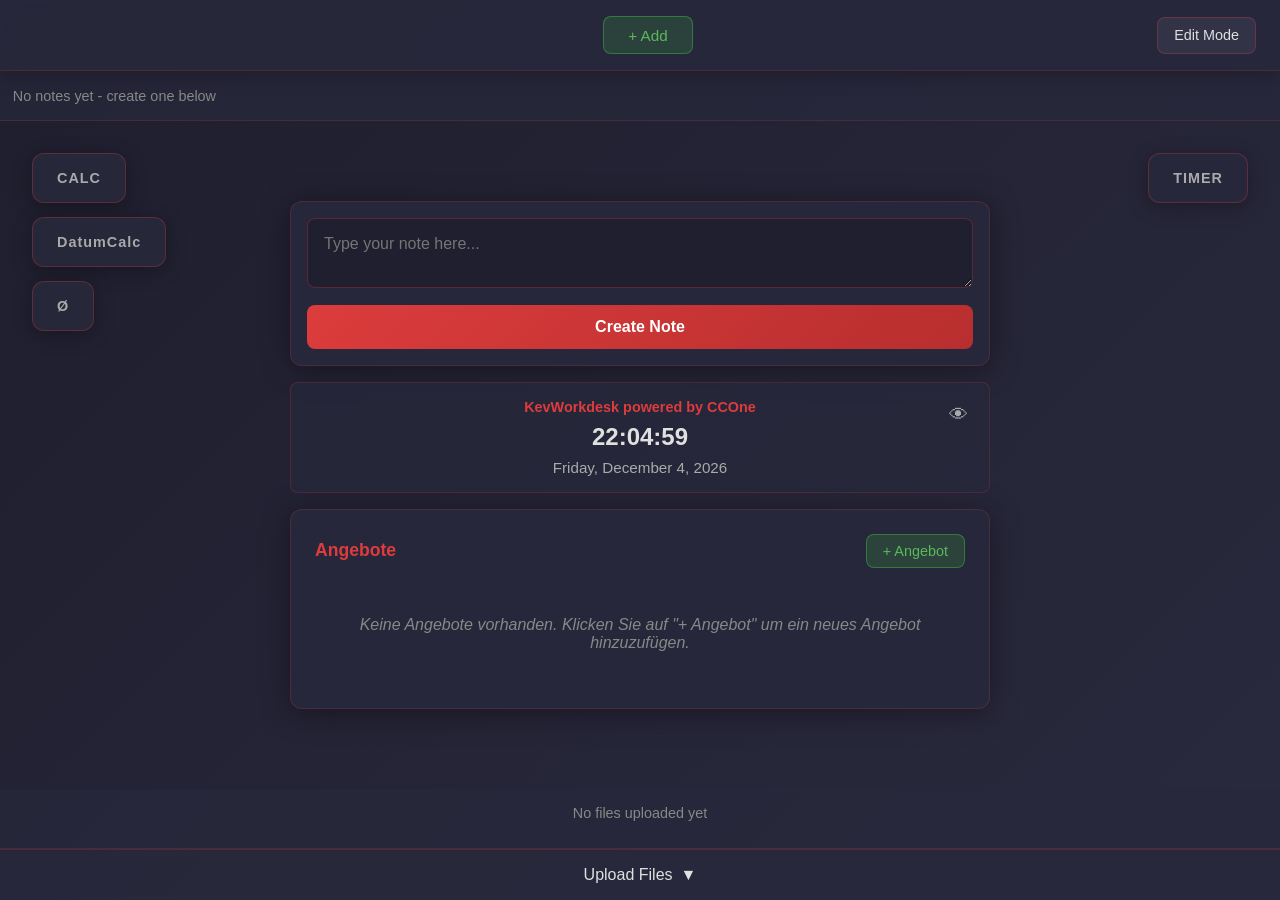
<file: index.html>
<!DOCTYPE html>
<html lang="en">
<head>
    <meta charset="UTF-8">
    <meta name="viewport" content="width=device-width, initial-scale=1.0">
    <title>KevWorkdesk powered by CCOne</title>
    <link rel="stylesheet" href="css/styles.css">
</head>
<body>
    <div class="top-bar">
        <button class="edit-mode-toggle" id="editToggle">Edit Mode</button>
        <div id="navButtons"></div>
        <button class="add-button" id="addBtn">+ Add</button>
    </div>
    <div class="notes-bar" id="notesBar"></div>
    <div class="main-content">
        <div class="calc-toggle" id="calcToggle">CALC</div>
        <div class="datecalc-toggle" id="dateCalcToggle">DatumCalc</div>
        <div class="avg-toggle" id="avgToggle">Ø</div>
        <div class="widget-bar">
            <div class="timer-widget" id="timerWidget">
                <div id="timerBadge" class="timer-badge">0</div>
                <div class="timer-label">TIMER</div>
            </div>
        </div>
        <div class="content-wrapper">
            <div class="calculator-widget" id="calculator">
                <div class="calc-header">
                    <button class="calc-history-toggle" onclick="toggleCalcHistory()">📜 Verlauf</button>
                </div>
                <div class="calc-history" id="calcHistory" style="display:none;">
                    <div class="calc-history-empty">Keine Rechnungen</div>
                </div>
                <div class="calc-display" id="calcDisplay">0</div>
                <div class="calc-buttons">
                    <button class="calc-btn clear">C</button>
                    <button class="calc-btn operator">⌫</button>
                    <button class="calc-btn operator">/</button>
                    <button class="calc-btn operator">×</button>
                    <button class="calc-btn">7</button>
                    <button class="calc-btn">8</button>
                    <button class="calc-btn">9</button>
                    <button class="calc-btn operator">−</button>
                    <button class="calc-btn">4</button>
                    <button class="calc-btn">5</button>
                    <button class="calc-btn">6</button>
                    <button class="calc-btn operator">+</button>
                    <button class="calc-btn">1</button>
                    <button class="calc-btn">2</button>
                    <button class="calc-btn">3</button>
                    <button class="calc-btn">0</button>
                    <button class="calc-btn">.</button>
                    <button class="calc-btn equals">=</button>
                </div>
            </div>
            <div class="input-section">
                <div class="input-container">
                    <textarea class="input-box" id="noteInput" placeholder="Type your note here..."></textarea>
                    <button class="submit-button" id="createBtn">Create Note</button>
                </div>
                <div class="dashboard-info">
                    <button class="time-toggle" id="timeToggle" title="Uhrzeit ein-/ausblenden">👁</button>
                    <div class="dashboard-title">KevWorkdesk powered by CCOne</div>
                    <div class="dashboard-time" id="dashTime">00:00:00</div>
                    <div class="dashboard-date" id="dashDate">Loading...</div>
                </div>
                <div class="offers-section">
                    <div class="offers-header">
                        <div class="offers-title">Angebote</div>
                        <button class="add-offer-btn" id="addOfferBtn">+ Angebot</button>
                    </div>
                    <div id="offersTableContainer"></div>
                </div>
            </div>
        </div>
    </div>
    <div class="active-timers-display" id="activeTimersDisplay">
        <div class="active-timers-header">Aktive Timer</div>
        <div id="activeTimersList"></div>
    </div>
    <div class="expired-timers-modal" id="expiredTimersModal">
        <div class="expired-timers-header">⏰ Timer abgelaufen!</div>
        <div id="expiredTimersList"></div>
        <button class="dismiss-all-expired-btn" id="dismissAllExpiredBtn">Alle schließen</button>
    </div>
    <div class="files-display-section" id="filesDisplay"></div>
    <div class="bottom-bar">
        <div class="bottom-bar-header" id="fileHeader">
            <span>Upload Files</span>
            <span class="arrow" id="uploadArrow">▼</span>
        </div>
        <div class="upload-section" id="uploadSection">
            <div class="upload-content">
                <div class="upload-area" id="uploadArea">
                    <button class="upload-button">Choose PDF, PNG or JPG</button>
                    <p style="margin-top:0.5rem;color:#888;font-size:0.9rem">or drag and drop files here</p>
                </div>
                <input type="file" id="fileInput" class="file-input" accept=".pdf,.png,.jpg,.jpeg" multiple>
            </div>
        </div>
    </div>
    <div class="modal" id="modal">
        <div class="modal-content">
            <div class="modal-header">
                <div id="modalTitleContainer" style="flex:1"><h2 class="modal-title" id="modalTitle"></h2></div>
                <button class="close-button" id="closeBtn">&times;</button>
            </div>
            <div id="modalBody"></div>
        </div>
    </div>

    <!-- JavaScript Modules - Load order matters! -->
    <!-- Config first -->
    <script src="js/config.js"></script>

    <!-- Core modules -->
    <script src="js/storage.js"></script>
    <script src="js/ui.js"></script>

    <!-- Feature modules -->
    <script src="js/calculator.js"></script>
    <script src="js/dateCalculator.js"></script>
    <script src="js/averageCalculator.js"></script>

    <!-- Timer modules (notifications → core → ui) -->
    <script src="js/timer-notifications.js"></script>
    <script src="js/timer-core.js"></script>
    <script src="js/timer-ui.js"></script>

    <!-- Other features -->
    <script src="js/offers.js"></script>
    <script src="js/notes.js"></script>
    <script src="js/buttons.js"></script>
    <script src="js/files.js"></script>

    <!-- Main init last -->
    <script src="js/main.js"></script>
</body>
</html>
</file>
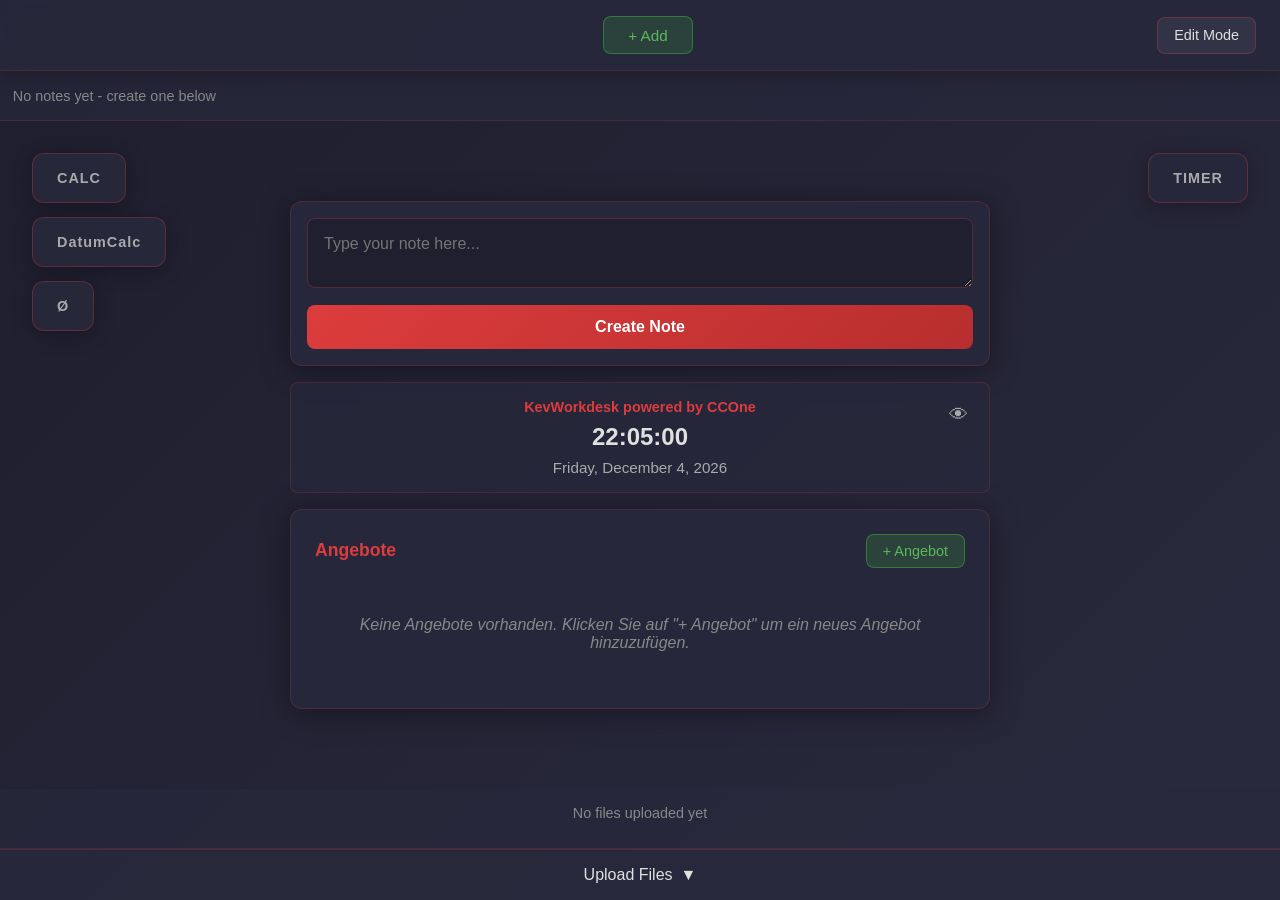
<file: KevWorkdesk_Complete.html>
<!DOCTYPE html>
<html lang="en">
<head>
    <meta charset="UTF-8">
    <meta name="viewport" content="width=device-width, initial-scale=1.0">
    <title>KevWorkdesk powered by CCOne</title>
    <style>
        * { margin: 0; padding: 0; box-sizing: border-box; }
        body {
            font-family: -apple-system, BlinkMacSystemFont, 'Segoe UI', Roboto, sans-serif;
            background: linear-gradient(135deg, #1e1e2e 0%, #2a2a3e 100%);
            color: #e0e0e0;
            min-height: 100vh;
            display: flex;
            flex-direction: column;
        }
        .top-bar {
            background: rgba(40, 40, 60, 0.9);
            backdrop-filter: blur(10px);
            padding: 1rem;
            display: flex;
            justify-content: center;
            align-items: center;
            gap: 1rem;
            box-shadow: 0 2px 20px rgba(0, 0, 0, 0.3);
            border-bottom: 1px solid rgba(220, 60, 60, 0.2);
            flex-wrap: wrap;
            position: relative;
        }
        .edit-mode-toggle {
            position: absolute;
            right: 1.5rem;
            padding: 0.6rem 1rem;
            background: rgba(60, 60, 80, 0.6);
            border: 1px solid rgba(220, 60, 60, 0.3);
            color: #e0e0e0;
            border-radius: 8px;
            cursor: pointer;
            transition: all 0.3s;
            font-size: 0.9rem;
       }
        .edit-mode-toggle:hover { background: rgba(220, 60, 60, 0.2); border-color: #dc3c3c; }
        .edit-mode-toggle.active { background: rgba(220, 60, 60, 0.3); border-color: #dc3c3c; box-shadow: 0 0 10px rgba(220, 60, 60, 0.3); }
        .nav-button-container { position: relative; display: inline-block; }
        body.edit-mode .nav-button-container { cursor: grab; }
        body.edit-mode .nav-button-container:active { cursor: grabbing; }
        .nav-button {
            padding: 0.6rem 1.5rem;
            background: rgba(60, 60, 80, 0.6);
            border: 1px solid rgba(220, 60, 60, 0.3);
            color: #e0e0e0;
            border-radius: 8px;
            cursor: pointer;
            transition: all 0.3s;
            text-decoration: none;
            font-size: 0.95rem;
            display: inline-block;
        }
        .nav-button:hover { background: rgba(220, 60, 60, 0.2); border-color: #dc3c3c; transform: translateY(-2px); }
        .delete-btn {
            position: absolute;
            top: -8px;
            right: -8px;
            width: 20px;
            height: 20px;
            background: #b43232;
            border: none;
            border-radius: 50%;
            color: white;
            font-size: 14px;
            cursor: pointer;
            display: none;
            align-items: center;
            justify-content: center;
            z-index: 10;
        }
        body.edit-mode .delete-btn { display: flex; }
        .delete-btn:hover { background: #dc3c3c; }
        .add-button {
            padding: 0.6rem 1.5rem;
            background: rgba(60, 180, 60, 0.2);
            border: 1px solid rgba(60, 180, 60, 0.5);
            color: #5cb85c;
            border-radius: 8px;
            cursor: pointer;
            transition: all 0.3s;
            font-size: 0.95rem;
            display: none;
        }
        body.edit-mode .add-button, .add-button.show-always { display: inline-block; }
        .add-button:hover { background: rgba(60, 180, 60, 0.3); transform: translateY(-2px); }
        .notes-bar {
            background: rgba(40, 40, 60, 0.7);
            padding: 0.8rem;
            display: flex;
            gap: 0.5rem;
            overflow-x: auto;
            min-height: 50px;
            align-items: center;
            border-bottom: 1px solid rgba(220, 60, 60, 0.2);
        }
        .notes-bar:empty::after { content: 'No notes yet - create one below'; color: #888; font-size: 0.9rem; }
        .note-button-container {
            position: relative;
            display: inline-block;
            cursor: grab;
        }
        .note-button-container:active {
            cursor: grabbing;
        }
        .note-button {
            padding: 0.5rem 1rem;
            background: rgba(220, 60, 60, 0.2);
            border: 1px solid #dc3c3c;
            color: #dc3c3c;
            border-radius: 6px;
            cursor: pointer;
            transition: all 0.2s;
            white-space: nowrap;
            font-weight: 600;
        }
        .note-button:hover { background: rgba(220, 60, 60, 0.4); transform: scale(1.05); }
        .note-delete-btn {
            position: absolute;
            top: -8px;
            right: -8px;
            width: 20px;
            height: 20px;
            background: #b43232;
            border: none;
            border-radius: 50%;
            color: white;
            font-size: 14px;
            cursor: pointer;
            display: none;
            align-items: center;
            justify-content: center;
            z-index: 10;
        }
        body.edit-mode .note-delete-btn { display: flex; }
        .note-delete-btn:hover { background: #dc3c3c; }
        .main-content {
            flex: 1;
            display: flex;
            flex-direction: column;
            justify-content: center;
            align-items: center;
            padding: 2rem;
            position: relative;
        }
        .widget-bar {
            position: absolute;
            top: 2rem;
            right: 2rem;
            display: flex;
            gap: 1rem;
        }
        .timer-widget {
            background: rgba(40, 40, 60, 0.9);
            border: 1px solid rgba(220, 60, 60, 0.3);
            border-radius: 12px;
            padding: 1rem 1.5rem;
            cursor: pointer;
            transition: all 0.3s;
            box-shadow: 0 4px 20px rgba(0, 0, 0, 0.3);
            position: relative;
        }
        .timer-widget:hover { background: rgba(50, 50, 70, 0.9); border-color: #dc3c3c; transform: translateY(-2px); }
        .timer-label {
            font-size: 0.9rem;
            color: #aaa;
            text-align: center;
            font-weight: 600;
            letter-spacing: 1px;
        }
        .timer-badge {
            position: absolute;
            top: -8px;
            right: -8px;
            background: #dc3c3c;
            color: white;
            border-radius: 50%;
            width: 24px;
            height: 24px;
            display: none;
            align-items: center;
            justify-content: center;
            font-size: 0.75rem;
            font-weight: 700;
            border: 2px solid rgba(40, 40, 60, 0.9);
        }
        .timer-badge.active { display: flex; }
        @keyframes pulse { 0%, 100% { opacity: 1; } 50% { opacity: 0.3; } }
        .content-wrapper {
            display: flex;
            gap: 2rem;
            width: 100%;
            max-width: 1400px;
            align-items: flex-start;
            justify-content: center;
        }
        .calculator-widget {
            background: rgba(40, 40, 60, 0.9);
            border: 1px solid rgba(220, 60, 60, 0.3);
            border-radius: 12px;
            padding: 1.5rem;
            box-shadow: 0 4px 30px rgba(0, 0, 0, 0.4);
            display: none;
            flex-direction: column;
            gap: 1rem;
            min-width: 280px;
        }
        .calculator-widget.active { display: flex; }
        .calc-toggle, .datecalc-toggle, .avg-toggle {
            position: absolute;
            top: 2rem;
            left: 2rem;
            background: rgba(40, 40, 60, 0.9);
            border: 1px solid rgba(220, 60, 60, 0.3);
            border-radius: 12px;
            padding: 1rem 1.5rem;
            cursor: pointer;
            transition: all 0.3s;
            box-shadow: 0 4px 20px rgba(0, 0, 0, 0.3);
            font-size: 0.9rem;
            color: #aaa;
            font-weight: 600;
            letter-spacing: 1px;
        }
        .datecalc-toggle {
            top: 6rem;
        }
        .avg-toggle {
            top: 10rem;
        }
        .calc-toggle:hover, .datecalc-toggle:hover, .avg-toggle:hover { background: rgba(50, 50, 70, 0.9); border-color: #dc3c3c; transform: translateY(-2px); }
        .calc-toggle.active, .datecalc-toggle.active, .avg-toggle.active { background: rgba(220, 60, 60, 0.2); border-color: #dc3c3c; color: #dc3c3c; }
        .calc-display {
            background: rgba(30, 30, 45, 0.8);
            border: 1px solid rgba(220, 60, 60, 0.3);
            border-radius: 8px;
            padding: 1.5rem;
            text-align: right;
            font-size: 2rem;
            font-weight: 700;
            color: #e0e0e0;
            min-height: 70px;
            display: flex;
            align-items: center;
            justify-content: flex-end;
            word-break: break-all;
        }
        .calc-buttons {
            display: grid;
            grid-template-columns: repeat(4, 1fr);
            gap: 0.8rem;
        }
        .calc-btn {
            padding: 1.2rem;
            background: rgba(60, 60, 80, 0.6);
            border: 1px solid rgba(220, 60, 60, 0.3);
            color: #e0e0e0;
            border-radius: 8px;
            cursor: pointer;
            font-size: 1.2rem;
            font-weight: 600;
            transition: all 0.2s;
        }
        .calc-btn:hover { background: rgba(220, 60, 60, 0.2); border-color: #dc3c3c; transform: scale(1.05); }
        .calc-btn:active { transform: scale(0.95); }
        .calc-btn.operator { background: rgba(220, 60, 60, 0.2); color: #dc3c3c; }
        .calc-btn.equals { background: linear-gradient(135deg, #dc3c3c 0%, #b82e2e 100%); color: white; grid-column: span 2; }
        .calc-btn.clear { background: rgba(180, 50, 50, 0.2); color: #b43232; }
        .calc-header {
            display: flex;
            justify-content: flex-end;
            margin-bottom: 0.5rem;
        }
        .calc-history-toggle {
            background: rgba(60, 60, 80, 0.6);
            border: 1px solid rgba(220, 60, 60, 0.3);
            color: #e0e0e0;
            padding: 0.4rem 0.8rem;
            border-radius: 6px;
            cursor: pointer;
            font-size: 0.85rem;
            transition: all 0.2s;
        }
        .calc-history-toggle:hover { background: rgba(220, 60, 60, 0.2); }
        .calc-history {
            max-height: 150px;
            overflow-y: auto;
            background: rgba(30, 30, 45, 0.8);
            border: 1px solid rgba(220, 60, 60, 0.3);
            border-radius: 8px;
            padding: 0.5rem;
            margin-bottom: 0.5rem;
        }
        .calc-history-item {
            padding: 0.4rem;
            color: #aaa;
            font-size: 0.9rem;
            border-bottom: 1px solid rgba(220, 60, 60, 0.1);
        }
        .calc-history-item:last-child { border-bottom: none; }
        .calc-history-empty {
            padding: 0.4rem;
            color: #666;
            font-size: 0.9rem;
            font-style: italic;
            text-align: center;
        }
        .input-section { width: 100%; max-width: 700px; }
        .input-container {
            background: rgba(40, 40, 60, 0.9);
            border-radius: 12px;
            padding: 1rem;
            box-shadow: 0 4px 30px rgba(0, 0, 0, 0.4);
            border: 1px solid rgba(220, 60, 60, 0.2);
        }
        .input-box {
            width: 100%;
            min-height: 60px;
            background: rgba(30, 30, 45, 0.8);
            border: 1px solid rgba(220, 60, 60, 0.3);
            border-radius: 8px;
            padding: 1rem;
            color: #e0e0e0;
            font-size: 1rem;
            resize: vertical;
            font-family: inherit;
        }
        .input-box:focus { outline: none; border-color: #dc3c3c; }
        .submit-button {
            margin-top: 0.8rem;
            padding: 0.8rem 2rem;
            background: linear-gradient(135deg, #dc3c3c 0%, #b82e2e 100%);
            border: none;
            color: white;
            border-radius: 8px;
            cursor: pointer;
            font-size: 1rem;
            font-weight: 600;
            transition: all 0.3s;
            width: 100%;
        }
        .submit-button:hover { transform: translateY(-2px); }
        .dashboard-info {
            margin-top: 1rem;
            text-align: center;
            padding: 1rem;
            background: rgba(40, 40, 60, 0.7);
            border-radius: 8px;
            border: 1px solid rgba(220, 60, 60, 0.2);
            position: relative;
        }
        .dashboard-title {
            color: #dc3c3c;
            font-size: 0.9rem;
            font-weight: 600;
            margin-bottom: 0.5rem;
        }
        .dashboard-time {
            font-size: 1.5rem;
            font-weight: 700;
            color: #e0e0e0;
            margin: 0.5rem 0;
        }
        .dashboard-time.hidden {
            color: #555;
            user-select: none;
        }
        .dashboard-date {
            color: #aaa;
            font-size: 0.95rem;
        }
        .time-toggle {
            position: absolute;
            top: 1rem;
            right: 1rem;
            background: none;
            border: none;
            color: #aaa;
            cursor: pointer;
            font-size: 1.2rem;
            transition: all 0.3s;
            padding: 0.3rem;
        }
        .time-toggle:hover {
            color: #dc3c3c;
            transform: scale(1.1);
        }
        .offers-section {
            width: 100%;
            max-width: 700px;
            margin-top: 1rem;
            background: rgba(40, 40, 60, 0.9);
            border-radius: 12px;
            padding: 1.5rem;
            box-shadow: 0 4px 30px rgba(0, 0, 0, 0.4);
            border: 1px solid rgba(220, 60, 60, 0.2);
        }
        .offers-header {
            display: flex;
            justify-content: space-between;
            align-items: center;
            margin-bottom: 1rem;
        }
        .offers-title {
            color: #dc3c3c;
            font-size: 1.1rem;
            font-weight: 600;
        }
        .add-offer-btn {
            padding: 0.5rem 1rem;
            background: rgba(60, 180, 60, 0.2);
            border: 1px solid rgba(60, 180, 60, 0.5);
            color: #5cb85c;
            border-radius: 8px;
            cursor: pointer;
            transition: all 0.3s;
            font-size: 0.9rem;
            display: none;
        }
        body.edit-mode .add-offer-btn, .add-offer-btn.show-always { display: inline-block; }
        .add-offer-btn:hover { background: rgba(60, 180, 60, 0.3); transform: scale(1.05); }
        #offersTableContainer {
            max-height: 400px;
            overflow-y: auto;
            overflow-x: hidden;
        }
        .offers-table {
            width: 100%;
            border-collapse: collapse;
        }
        .offers-table thead th {
            background: rgba(220, 60, 60, 0.2);
            color: #dc3c3c;
            padding: 0.8rem;
            text-align: left;
            font-weight: 600;
            border-bottom: 2px solid rgba(220, 60, 60, 0.3);
        }
        .offers-table thead th:nth-child(1) { width: 5%; }
        .offers-table thead th:nth-child(2) { width: 55%; }
        .offers-table thead th:nth-child(3) { width: 20%; }
        .offers-table thead th:nth-child(4) { width: 20%; }
        .offers-table tbody tr {
            border-bottom: 1px solid rgba(220, 60, 60, 0.2);
            transition: all 0.3s;
        }
        .offers-table tbody tr:hover {
            background: rgba(220, 60, 60, 0.1);
        }
        .offers-table tbody tr.expired {
            background: rgba(180, 50, 50, 0.15);
        }
        .offers-table tbody td {
            padding: 0.8rem;
            color: #e0e0e0;
        }
        .offer-row {
            cursor: pointer;
        }
        .offer-status {
            text-align: center;
        }
        .status-dot {
            display: inline-block;
            width: 12px;
            height: 12px;
            border-radius: 50%;
            position: relative;
            cursor: help;
        }
        .status-dot.active { background: #5cb85c; }
        .status-dot.expiring { background: #ffcc00; }
        .status-dot.expired { background: #dc3c3c; }
        .status-dot.future { background: #5dade2; } /* Light blue for future offers */
        .offer-title {
            font-weight: 600;
            color: #e0e0e0;
        }
        .offer-description-row {
            display: none;
            background: rgba(30, 30, 45, 0.5);
        }
        .offer-description-row.expanded {
            display: table-row;
        }
        .offer-description-cell {
            padding: 1rem !important;
            font-style: italic;
            font-size: 0.9rem;
            color: #aaa;
        }
        .offer-actions {
            display: none;
            gap: 0.5rem;
            margin-top: 0.3rem;
        }
        body.edit-mode .offer-actions {
            display: flex;
        }
        .offer-edit-btn, .offer-delete-btn {
            padding: 0.3rem 0.6rem;
            border-radius: 4px;
            border: 1px solid;
            cursor: pointer;
            font-size: 0.8rem;
            transition: all 0.2s;
        }
        .offer-edit-btn {
            background: rgba(220, 60, 60, 0.2);
            border-color: #dc3c3c;
            color: #dc3c3c;
        }
        .offer-delete-btn {
            background: rgba(180, 50, 50, 0.2);
            border-color: #b43232;
            color: #b43232;
        }
        .offer-edit-btn:hover { background: rgba(220, 60, 60, 0.3); }
        .offer-delete-btn:hover { background: rgba(180, 50, 50, 0.3); }
        .offers-empty {
            text-align: center;
            padding: 2rem;
            color: #888;
            font-style: italic;
        }
        .offer-link {
            color: #5dade2;
            text-decoration: none;
            font-weight: 600;
            transition: all 0.2s;
        }
        .offer-link:hover {
            color: #dc3c3c;
            text-decoration: underline;
        }
        .active-timers-display {
            position: fixed;
            bottom: 2rem;
            right: 2rem;
            background: rgba(40, 40, 60, 0.95);
            border: 1px solid rgba(220, 60, 60, 0.3);
            border-radius: 12px;
            padding: 1rem;
            box-shadow: 0 4px 30px rgba(0, 0, 0, 0.5);
            min-width: 300px;
            max-width: 400px;
            display: none;
            flex-direction: column;
            gap: 0.8rem;
            z-index: 100;
        }
        .active-timers-display.visible {
            display: flex;
        }
        .active-timers-header {
            color: #dc3c3c;
            font-weight: 600;
            font-size: 0.95rem;
            border-bottom: 1px solid rgba(220, 60, 60, 0.3);
            padding-bottom: 0.5rem;
        }
        .active-timer-item {
            background: rgba(30, 30, 45, 0.8);
            border: 1px solid rgba(220, 60, 60, 0.3);
            border-radius: 8px;
            padding: 0.8rem;
            display: flex;
            justify-content: space-between;
            align-items: center;
        }
        .active-timer-info {
            flex: 1;
        }
        .active-timer-type {
            font-size: 0.9rem;
            color: #e0e0e0;
            margin-bottom: 0.2rem;
            font-weight: 600;
        }
        .active-timer-countdown {
            font-size: 1.2rem;
            font-weight: 700;
            color: #5cb85c;
        }
        .active-timer-stop {
            background: rgba(180, 50, 50, 0.2);
            border: 1px solid #b43232;
            color: #b43232;
            padding: 0.4rem 0.8rem;
            border-radius: 6px;
            cursor: pointer;
            font-size: 0.8rem;
            transition: all 0.2s;
        }
        .active-timer-stop:hover {
            background: rgba(180, 50, 50, 0.4);
        }
        .expired-timers-modal {
            position: fixed;
            bottom: 2rem;
            right: 2rem;
            transform: none;
            background: rgba(40, 40, 60, 0.98);
            border: 2px solid #dc3c3c;
            border-radius: 12px;
            padding: 1.5rem;
            box-shadow: 0 8px 40px rgba(220, 60, 60, 0.4);
            min-width: 400px;
            max-width: 600px;
            max-height: 70vh;
            overflow-y: auto;
            z-index: 150;
            margin-bottom: 1rem;
            display: none;
        }
        .expired-timers-modal.visible {
            display: block;
            animation: slideUp 0.3s ease-out;
        }
        @keyframes slideUp {
            from {
                opacity: 0;
                transform: translateY(20px);
            }
            to {
                opacity: 1;
                transform: translateY(0);
            }
        }
        .expired-timers-header {
            color: #dc3c3c;
            font-size: 1.3rem;
            font-weight: 700;
            margin-bottom: 1rem;
            text-align: center;
        }
        .expired-timer-item {
            background: rgba(220, 60, 60, 0.15);
            border: 1px solid #dc3c3c;
            border-radius: 8px;
            padding: 1rem;
            margin-bottom: 1rem;
        }
        .expired-timer-item:last-child {
            margin-bottom: 0;
        }
        .expired-timer-title {
            font-size: 1.1rem;
            font-weight: 600;
            color: #dc3c3c;
            margin-bottom: 0.5rem;
        }
        .expired-timer-description {
            color: #aaa;
            font-style: italic;
            font-size: 0.95rem;
            margin-bottom: 0.8rem;
        }
        .expired-timer-actions {
            display: flex;
            gap: 0.5rem;
        }
        .expired-timer-btn {
            flex: 1;
            padding: 0.6rem;
            border-radius: 6px;
            border: 1px solid;
            cursor: pointer;
            font-size: 0.9rem;
            font-weight: 600;
            transition: all 0.2s;
        }
        .restart-expired-btn {
            background: rgba(60, 180, 60, 0.2);
            border-color: #5cb85c;
            color: #5cb85c;
        }
        .restart-expired-btn:hover {
            background: rgba(60, 180, 60, 0.3);
        }
        .dismiss-expired-btn {
            background: rgba(100, 100, 120, 0.3);
            border-color: #666;
            color: #aaa;
        }
        .dismiss-expired-btn:hover {
            background: rgba(100, 100, 120, 0.4);
        }
        .dismiss-all-expired-btn {
            width: 100%;
            margin-top: 1rem;
            padding: 0.8rem;
            background: rgba(180, 50, 50, 0.2);
            border: 1px solid #b43232;
            color: #b43232;
            border-radius: 8px;
            cursor: pointer;
            font-size: 1rem;
            font-weight: 600;
            transition: all 0.2s;
        }
        .dismiss-all-expired-btn:hover {
            background: rgba(180, 50, 50, 0.4);
        }
        .files-display-section {
            background: rgba(40, 40, 60, 0.7);
            padding: 1rem;
            border-bottom: 1px solid rgba(220, 60, 60, 0.2);
            min-height: 60px;
        }
        .files-display-section:empty::after {
            content: 'No files uploaded yet';
            color: #888;
            font-size: 0.9rem;
            display: block;
            text-align: center;
        }
        .files-list { display: flex; flex-wrap: wrap; gap: 0.5rem; }
        .bottom-bar { background: rgba(40, 40, 60, 0.9); border-top: 1px solid rgba(220, 60, 60, 0.2); }
        .bottom-bar-header {
            padding: 1rem;
            display: flex;
            justify-content: center;
            align-items: center;
            gap: 0.5rem;
            cursor: pointer;
            transition: all 0.3s;
        }
        .bottom-bar-header:hover { background: rgba(50, 50, 70, 0.9); }
        .upload-section { max-height: 0; overflow: hidden; transition: max-height 0.3s; }
        .upload-section.open { max-height: 400px; overflow-y: auto; }
        .upload-content { padding: 1.5rem; border-top: 1px solid rgba(220, 60, 60, 0.2); }
        .upload-area {
            border: 2px dashed rgba(220, 60, 60, 0.4);
            border-radius: 8px;
            padding: 2rem;
            text-align: center;
            cursor: pointer;
            transition: all 0.3s;
        }
        .upload-area:hover { border-color: #dc3c3c; background: rgba(220, 60, 60, 0.05); }
        .upload-area.drag-over { border-color: #dc3c3c; background: rgba(220, 60, 60, 0.15); transform: scale(1.02); }
        .upload-button {
            padding: 0.8rem 2rem;
            background: rgba(220, 60, 60, 0.2);
            border: 1px solid #dc3c3c;
            color: #dc3c3c;
            border-radius: 8px;
            cursor: pointer;
        }
        .file-input { display: none; }
        .file-item-container { position: relative; }
        .file-item {
            padding: 0.6rem 1rem;
            background: rgba(60, 60, 80, 0.6);
            border: 1px solid rgba(220, 60, 60, 0.3);
            border-radius: 6px;
            cursor: pointer;
            transition: all 0.2s;
        }
        .file-item:hover { background: rgba(220, 60, 60, 0.2); }
        .modal {
            display: none;
            position: fixed;
            top: 0;
            left: 0;
            width: 100%;
            height: 100%;
            background: rgba(0, 0, 0, 0.8);
            z-index: 1000;
            justify-content: center;
            align-items: center;
        }
        .modal.open { display: flex; }
        .modal-content {
            background: rgba(40, 40, 60, 0.98);
            border-radius: 12px;
            padding: 2rem;
            max-width: 600px;
            width: 90%;
            max-height: 80vh;
            overflow-y: auto;
            border: 1px solid rgba(220, 60, 60, 0.3);
        }
        .modal-header {
            display: flex;
            justify-content: space-between;
            align-items: center;
            margin-bottom: 1.5rem;
        }
        .modal-title {
            color: #dc3c3c;
            font-size: 1.3rem;
            font-weight: 600;
        }
        .modal-title-input {
            background: rgba(30, 30, 45, 0.8);
            border: 1px solid rgba(220, 60, 60, 0.3);
            border-radius: 6px;
            padding: 0.5rem;
            color: #dc3c3c;
            font-size: 1.3rem;
            font-weight: 600;
            font-family: inherit;
            width: 100%;
        }
        .close-button {
            background: none;
            border: none;
            color: #888;
            font-size: 1.5rem;
            cursor: pointer;
        }
        .note-content {
            background: rgba(30, 30, 45, 0.8);
            border: 1px solid rgba(220, 60, 60, 0.2);
            border-radius: 8px;
            padding: 1rem;
            color: #e0e0e0;
            white-space: pre-wrap;
            margin-bottom: 1.5rem;
            min-height: 100px;
        }
        .note-content-edit {
            width: 100%;
            min-height: 150px;
            background: rgba(30, 30, 45, 0.8);
            border: 1px solid rgba(220, 60, 60, 0.3);
            border-radius: 8px;
            padding: 1rem;
            color: #e0e0e0;
            font-size: 1rem;
            resize: vertical;
            font-family: inherit;
            margin-bottom: 1rem;
        }
        .modal-actions { display: flex; gap: 1rem; flex-wrap: wrap; }
        .action-button {
            flex: 1;
            padding: 0.8rem;
            border: none;
            border-radius: 8px;
            cursor: pointer;
            font-size: 1rem;
            font-weight: 600;
            min-width: 120px;
        }
        .edit-button { background: rgba(220, 60, 60, 0.2); color: #dc3c3c; border: 1px solid #dc3c3c; }
        .delete-button { background: rgba(180, 50, 50, 0.2); color: #b43232; border: 1px solid #b43232; }
        .save-button { background: linear-gradient(135deg, #dc3c3c 0%, #b82e2e 100%); color: white; }
        .cancel-button { background: rgba(100, 100, 120, 0.3); color: #aaa; border: 1px solid #666; }
        .restart-button { background: rgba(60, 180, 60, 0.2); color: #5cb85c; border: 1px solid #5cb85c; }
        .form-group { margin-bottom: 1rem; }
        .form-label {
            display: block;
            color: #dc3c3c;
            margin-bottom: 0.5rem;
            font-weight: 600;
        }
        .form-input, .form-textarea {
            width: 100%;
            background: rgba(30, 30, 45, 0.8);
            border: 1px solid rgba(220, 60, 60, 0.3);
            border-radius: 8px;
            padding: 0.8rem;
            color: #e0e0e0;
            font-size: 1rem;
            font-family: inherit;
        }
        .form-textarea {
            min-height: 100px;
            resize: vertical;
        }
        .arrow { transition: transform 0.3s; display: inline-block; }
        .arrow.up { transform: rotate(180deg); }
        .timer-tabs { display: flex; gap: 0.5rem; margin-bottom: 1rem; }
        .timer-tab {
            flex: 1;
            padding: 0.8rem;
            background: rgba(60, 60, 80, 0.6);
            border: 1px solid rgba(220, 60, 60, 0.3);
            border-radius: 8px;
            cursor: pointer;
            text-align: center;
            transition: all 0.3s;
            color: #aaa;
        }
        .timer-tab.active { background: rgba(220, 60, 60, 0.3); border-color: #dc3c3c; color: #dc3c3c; }
        .timer-inputs { display: flex; gap: 1rem; margin-bottom: 1rem; }
        .timer-input-group { flex: 1; }
        .active-timer {
            background: rgba(60, 180, 60, 0.2);
            border: 1px solid rgba(60, 180, 60, 0.5);
            border-radius: 8px;
            padding: 1rem;
            margin-bottom: 1rem;
            text-align: center;
        }
        .active-timer-time {
            font-size: 2rem;
            font-weight: 700;
            color: #5cb85c;
            margin-bottom: 0.5rem;
        }
        .active-timer-label {
            color: #aaa;
            font-size: 0.9rem;
        }
        .timer-complete-msg {
            background: rgba(220, 60, 60, 0.2);
            border: 1px solid #dc3c3c;
            border-radius: 8px;
            padding: 1.5rem;
            text-align: center;
            margin-bottom: 1rem;
        }
        .timer-complete-text {
            font-size: 1.5rem;
            color: #dc3c3c;
            font-weight: 600;
            margin-bottom: 0.5rem;
        }
        .timer-complete-subtext {
            color: #aaa;
            font-size: 0.9rem;
        }
        .avg-values-list {
            max-height: 300px;
            overflow-y: auto;
            margin-bottom: 1rem;
        }
        .avg-value-item {
            background: rgba(30, 30, 45, 0.8);
            border: 1px solid rgba(220, 60, 60, 0.3);
            border-radius: 8px;
            padding: 0.8rem;
            margin-bottom: 0.5rem;
            display: flex;
            justify-content: space-between;
            align-items: center;
        }
        .avg-value-text {
            color: #e0e0e0;
            font-size: 1.1rem;
            font-weight: 600;
        }
        .avg-delete-btn {
            background: rgba(180, 50, 50, 0.2);
            border: 1px solid #b43232;
            color: #b43232;
            padding: 0.4rem 0.8rem;
            border-radius: 6px;
            cursor: pointer;
            font-size: 0.9rem;
            transition: all 0.2s;
        }
        .avg-delete-btn:hover {
            background: rgba(180, 50, 50, 0.4);
            transform: scale(1.05);
        }
        .avg-result {
            background: rgba(60, 180, 60, 0.2);
            border: 1px solid rgba(60, 180, 60, 0.5);
            border-radius: 8px;
            padding: 1.5rem;
            text-align: center;
            margin-bottom: 1rem;
        }
        .avg-result-label {
            color: #aaa;
            font-size: 0.9rem;
            margin-bottom: 0.5rem;
        }
        .avg-result-value {
            font-size: 2.5rem;
            font-weight: 700;
            color: #5cb85c;
        }
        .avg-input-row {
            display: flex;
            gap: 0.5rem;
            margin-bottom: 1rem;
        }
        .avg-input-row input {
            flex: 1;
        }
        .date-calc-result {
            background: rgba(60, 180, 60, 0.2);
            border: 1px solid rgba(60, 180, 60, 0.5);
            border-radius: 8px;
            padding: 1.5rem;
            margin-bottom: 1rem;
        }
        .date-calc-row {
            display: flex;
            justify-content: space-between;
            padding: 0.8rem 0;
            border-bottom: 1px solid rgba(60, 180, 60, 0.3);
        }
        .date-calc-row:last-child {
            border-bottom: none;
        }
        .date-calc-label {
            color: #aaa;
            font-size: 0.95rem;
        }
        .date-calc-value {
            color: #5cb85c;
            font-weight: 700;
            font-size: 1.1rem;
        }
    </style>
</head>
<body>
    <div class="top-bar">
        <button class="edit-mode-toggle" id="editToggle">Edit Mode</button>
        <div id="navButtons"></div>
        <button class="add-button" id="addBtn">+ Add</button>
    </div>
    <div class="notes-bar" id="notesBar"></div>
    <div class="main-content">
        <div class="calc-toggle" id="calcToggle">CALC</div>
        <div class="datecalc-toggle" id="dateCalcToggle">DatumCalc</div>
        <div class="avg-toggle" id="avgToggle">Ø</div>
        <div class="widget-bar">
            <div class="timer-widget" id="timerWidget">
                <div id="timerBadge" class="timer-badge">0</div>
                <div class="timer-label">TIMER</div>
            </div>
        </div>
        <div class="content-wrapper">
            <div class="calculator-widget" id="calculator">
                <div class="calc-header">
                    <button class="calc-history-toggle" onclick="toggleCalcHistory()">📜 Verlauf</button>
                </div>
                <div class="calc-history" id="calcHistory" style="display:none;">
                    <div class="calc-history-empty">Keine Rechnungen</div>
                </div>
                <div class="calc-display" id="calcDisplay">0</div>
                <div class="calc-buttons">
                    <button class="calc-btn clear">C</button>
                    <button class="calc-btn operator">⌫</button>
                    <button class="calc-btn operator">/</button>
                    <button class="calc-btn operator">×</button>
                    <button class="calc-btn">7</button>
                    <button class="calc-btn">8</button>
                    <button class="calc-btn">9</button>
                    <button class="calc-btn operator">−</button>
                    <button class="calc-btn">4</button>
                    <button class="calc-btn">5</button>
                    <button class="calc-btn">6</button>
                    <button class="calc-btn operator">+</button>
                    <button class="calc-btn">1</button>
                    <button class="calc-btn">2</button>
                    <button class="calc-btn">3</button>
                    <button class="calc-btn">0</button>
                    <button class="calc-btn">.</button>
                    <button class="calc-btn equals">=</button>
                </div>
            </div>
            <div class="input-section">
                <div class="input-container">
                    <textarea class="input-box" id="noteInput" placeholder="Type your note here..."></textarea>
                    <button class="submit-button" id="createBtn">Create Note</button>
                </div>
                <div class="dashboard-info">
                    <button class="time-toggle" id="timeToggle" title="Uhrzeit ein-/ausblenden">👁</button>
                    <div class="dashboard-title">KevWorkdesk powered by CCOne</div>
                    <div class="dashboard-time" id="dashTime">00:00:00</div>
                    <div class="dashboard-date" id="dashDate">Loading...</div>
                </div>
                <div class="offers-section">
                    <div class="offers-header">
                        <div class="offers-title">Angebote</div>
                        <button class="add-offer-btn" id="addOfferBtn">+ Angebot</button>
                    </div>
                    <div id="offersTableContainer"></div>
                </div>
            </div>
        </div>
    </div>
    <div class="active-timers-display" id="activeTimersDisplay">
        <div class="active-timers-header">Aktive Timer</div>
        <div id="activeTimersList"></div>
    </div>
    <div class="expired-timers-modal" id="expiredTimersModal">
        <div class="expired-timers-header">⏰ Timer abgelaufen!</div>
        <div id="expiredTimersList"></div>
        <button class="dismiss-all-expired-btn" id="dismissAllExpiredBtn">Alle schließen</button>
    </div>
    <div class="files-display-section" id="filesDisplay"></div>
    <div class="bottom-bar">
        <div class="bottom-bar-header" id="fileHeader">
            <span>Upload Files</span>
            <span class="arrow" id="uploadArrow">▼</span>
        </div>
        <div class="upload-section" id="uploadSection">
            <div class="upload-content">
                <div class="upload-area" id="uploadArea">
                    <button class="upload-button">Choose PDF, PNG or JPG</button>
                    <p style="margin-top:0.5rem;color:#888;font-size:0.9rem">or drag and drop files here</p>
                </div>
                <input type="file" id="fileInput" class="file-input" accept=".pdf,.png,.jpg,.jpeg" multiple>
            </div>
        </div>
    </div>
    <div class="modal" id="modal">
        <div class="modal-content">
            <div class="modal-header">
                <div id="modalTitleContainer" style="flex:1"><h2 class="modal-title" id="modalTitle"></h2></div>
                <button class="close-button" id="closeBtn">&times;</button>
            </div>
            <div id="modalBody"></div>
        </div>
    </div>

    <script>
/**
 * CONFIG.JS
 * Central configuration file for all modules
 *
 * Purpose: Single source of truth for constants, avoiding magic numbers/strings
 * Used by: All modules
 */

const CONFIG = {
    // LocalStorage keys
    STORAGE_KEYS: {
        NOTES: 'workdesk_notes',
        NOTE_TITLES: 'workdesk_note_titles',
        FILES: 'workdesk_files',
        BUTTONS: 'workdesk_buttons',
        AVG_VALUES: 'workdesk_avg_values',
        OFFERS: 'workdesk_offers'
    },

    // Timer defaults
    TIMER: {
        DEFAULT_COUNTDOWN_MINUTES: 5,
        UPDATE_INTERVAL_MS: 1000,
        NOTIFICATION_DELAY_MS: 2000
    },

    // Calculator defaults
    CALCULATOR: {
        DEFAULT_VALUE: '0',
        MAX_INPUT_LENGTH: 50
    },

    // File upload
    FILES: {
        ACCEPTED_TYPES: ['application/pdf', 'image/png', 'image/jpeg', 'image/jpg'],
        ACCEPTED_EXTENSIONS: ['.pdf', '.png', '.jpg', '.jpeg']
    },

    // Offers status thresholds
    OFFERS: {
        EXPIRING_DAYS_THRESHOLD: 7
    },

    // UI timing
    UI: {
        FOCUS_DELAY_MS: 100,
        CLOCK_UPDATE_INTERVAL_MS: 1000
    }
};
/**
 * STORAGE.JS
 * Data management and localStorage persistence
 *
 * Dependencies: config.js
 * Used by: All modules that need to save/load data
 */

// Global state variables
var notes = [];
var noteTitles = [];
var files = [];
var buttons = [];
var avgValues = [];
var offers = [];
var expandedOffers = [];
var isEditMode = false;

/**
 * Save all data to localStorage
 * Called after any data modification
 */
function saveData() {
    localStorage.setItem(CONFIG.STORAGE_KEYS.NOTES, JSON.stringify(notes));
    localStorage.setItem(CONFIG.STORAGE_KEYS.NOTE_TITLES, JSON.stringify(noteTitles));
    localStorage.setItem(CONFIG.STORAGE_KEYS.FILES, JSON.stringify(files));
    localStorage.setItem(CONFIG.STORAGE_KEYS.BUTTONS, JSON.stringify(buttons));
    localStorage.setItem(CONFIG.STORAGE_KEYS.AVG_VALUES, JSON.stringify(avgValues));
    localStorage.setItem(CONFIG.STORAGE_KEYS.OFFERS, JSON.stringify(offers));
}

/**
 * Load all data from localStorage
 * Called on page init
 */
function loadData() {
    try {
        notes = JSON.parse(localStorage.getItem(CONFIG.STORAGE_KEYS.NOTES) || '[]');
        noteTitles = JSON.parse(localStorage.getItem(CONFIG.STORAGE_KEYS.NOTE_TITLES) || '[]');
        files = JSON.parse(localStorage.getItem(CONFIG.STORAGE_KEYS.FILES) || '[]');
        buttons = JSON.parse(localStorage.getItem(CONFIG.STORAGE_KEYS.BUTTONS) || '[]');
        avgValues = JSON.parse(localStorage.getItem(CONFIG.STORAGE_KEYS.AVG_VALUES) || '[]');
        offers = JSON.parse(localStorage.getItem(CONFIG.STORAGE_KEYS.OFFERS) || '[]');
    } catch (e) {
        notes = [];
        noteTitles = [];
        files = [];
        buttons = [];
        avgValues = [];
        offers = [];
    }
}

function toggleEditMode() {
    isEditMode = !isEditMode;
    var toggle = document.getElementById('editToggle');
    if (isEditMode) {
        document.body.classList.add('edit-mode');
        toggle.classList.add('active');
        toggle.textContent = 'View Mode';
    } else {
        document.body.classList.remove('edit-mode');
        toggle.classList.remove('active');
        toggle.textContent = 'Edit Mode';
    }
    renderOffers();
}
/**
 * UI.JS
 * Modal and UI helper functions
 *
 * Dependencies: calculator.js (for closing calc on modal open)
 * Used by: All modules that show modals
 */

function showModal(title, body) {
    // Close calculator when opening modal
    if (calcActive) {
        toggleCalculator();
    }
    document.getElementById('modalTitleContainer').innerHTML = '<h2 class="modal-title">' + title + '</h2>';
    document.getElementById('modalBody').innerHTML = body;
    document.getElementById('modal').classList.add('open');
}

function closeModal() {
    document.getElementById('modal').classList.remove('open');
    currentNoteIndex = -1;
}
/**
 * CALCULATOR.JS
 * Calculator widget with keyboard support
 *
 * Dependencies: ui.js (for modal closing)
 * Used by: main.js
 */

var calcActive = false;
var calcCurrentValue = '0';
var calcPreviousValue = '';
var calcOperation = null;
var calcNewNumber = true;
var calcHistory = [];
var calcHistoryVisible = false;

function toggleCalculator() {
    calcActive = !calcActive;
    var calc = document.getElementById('calculator');
    var toggle = document.getElementById('calcToggle');
    if (calcActive) {
        calc.classList.add('active');
        toggle.classList.add('active');
    } else {
        calc.classList.remove('active');
        toggle.classList.remove('active');
    }
}

function updateCalcDisplay() {
    var displayText = calcCurrentValue;
    if (calcOperation && calcPreviousValue) {
        var opSymbol = calcOperation === '*' ? '×' : calcOperation === '-' ? '−' : calcOperation;
        displayText = calcPreviousValue + ' ' + opSymbol + ' ' + (calcNewNumber ? '' : calcCurrentValue);
    }
    document.getElementById('calcDisplay').textContent = displayText;
}

function calcClear() {
    calcCurrentValue = '0';
    calcPreviousValue = '';
    calcOperation = null;
    calcNewNumber = true;
    updateCalcDisplay();
}

function calcBackspace() {
    if (calcCurrentValue.length > 1) {
        calcCurrentValue = calcCurrentValue.slice(0, -1);
    } else {
        calcCurrentValue = '0';
    }
    updateCalcDisplay();
}

function calcInputNumber(num) {
    if (calcNewNumber) {
        calcCurrentValue = num;
        calcNewNumber = false;
    } else {
        if (calcCurrentValue === '0' && num !== '.') {
            calcCurrentValue = num;
        } else {
            if (num === '.' && calcCurrentValue.includes('.')) return;
            calcCurrentValue += num;
        }
    }
    updateCalcDisplay();
}

function calcInputOperator(op) {
    if (calcOperation && !calcNewNumber) {
        calcExecute();
    }
    calcPreviousValue = calcCurrentValue;
    calcOperation = op;
    calcNewNumber = true;
}

function calcExecute() {
    if (!calcOperation || calcPreviousValue === '') return;
    var prev = parseFloat(calcPreviousValue);
    var curr = parseFloat(calcCurrentValue);
    var result = 0;
    var opSymbol = calcOperation === '*' ? '×' : calcOperation === '-' ? '−' : calcOperation;
    switch (calcOperation) {
        case '+': result = prev + curr; break;
        case '-': result = prev - curr; break;
        case '*': result = prev * curr; break;
        case '/': result = curr !== 0 ? prev / curr : 0; break;
    }

    // Add to history
    var historyEntry = calcPreviousValue + ' ' + opSymbol + ' ' + calcCurrentValue + ' = ' + result;
    calcHistory.unshift(historyEntry);
    if (calcHistory.length > 10) calcHistory.pop(); // Keep only last 10
    updateCalcHistory();

    calcCurrentValue = result.toString();
    calcPreviousValue = '';
    calcOperation = null;
    calcNewNumber = true;
    updateCalcDisplay();
}

function toggleCalcHistory() {
    calcHistoryVisible = !calcHistoryVisible;
    var historyEl = document.getElementById('calcHistory');
    if (calcHistoryVisible) {
        historyEl.style.display = 'block';
    } else {
        historyEl.style.display = 'none';
    }
}

function updateCalcHistory() {
    var historyEl = document.getElementById('calcHistory');
    if (!historyEl) return;
    var html = '';
    calcHistory.forEach(function(entry) {
        html += '<div class="calc-history-item">' + entry + '</div>';
    });
    historyEl.innerHTML = html || '<div class="calc-history-empty">Keine Rechnungen</div>';
}

function handleCalcButton(btn) {
    var text = btn.textContent;
    if (text === 'C') {
        calcClear();
    } else if (text === '⌫') {
        calcBackspace();
    } else if (text === '=') {
        calcExecute();
    } else if (['+', '−', '×', '/'].includes(text)) {
        var op = text === '×' ? '*' : text === '−' ? '-' : text;
        calcInputOperator(op);
    } else {
        calcInputNumber(text);
    }
}

function setupCalculator() {
    var calcButtons = document.querySelectorAll('.calc-btn');
    calcButtons.forEach(function(btn) {
        btn.addEventListener('click', function() {
            handleCalcButton(btn);
        });
    });

    document.addEventListener('keydown', function(e) {
        if (!calcActive) return;

        var key = e.key;
        if (key >= '0' && key <= '9') {
            calcInputNumber(key);
            e.preventDefault();
        } else if (key === '.') {
            calcInputNumber('.');
            e.preventDefault();
        } else if (key === '+' || key === '-' || key === '*' || key === '/') {
            calcInputOperator(key);
            e.preventDefault();
        } else if (key === 'Enter' || key === '=') {
            calcExecute();
            e.preventDefault();
        } else if (key === 'Escape' || key === 'c' || key === 'C') {
            calcClear();
            e.preventDefault();
        } else if (key === 'Backspace') {
            calcBackspace();
            e.preventDefault();
        }
    });
}
/**
 * DATECALCULATOR.JS
 * Date difference calculator - calculates days, weeks, months, years between dates
 *
 * Dependencies: ui.js (showModal, closeModal)
 * Used by: main.js
 */

function openDateCalcModal() {
    showModal('Datumsrechner',
        '<div class="form-group"><label class="form-label">Zieldatum</label>' +
        '<input type="date" class="form-input" id="targetDate"></div>' +
        '<div id="dateCalcResults"></div>' +
        '<div class="modal-actions">' +
        '<button class="action-button save-button" id="calcDateBtn">Berechnen</button>' +
        '<button class="action-button cancel-button" onclick="closeModal()">Schließen</button>' +
        '</div>'
    );
    document.getElementById('calcDateBtn').onclick = calculateDateDifference;
    setTimeout(function() {
        var targetDate = document.getElementById('targetDate');
        targetDate.focus();
        targetDate.addEventListener('keypress', function(e) {
            if (e.key === 'Enter') {
                e.preventDefault();
                calculateDateDifference();
            }
        });
    }, CONFIG.UI.FOCUS_DELAY_MS);
}

function calculateDateDifference() {
    var targetDateInput = document.getElementById('targetDate').value;
    if (!targetDateInput) {
        alert('Bitte geben Sie ein Zieldatum ein');
        return;
    }

    var now = new Date();
    now.setHours(0, 0, 0, 0);
    var target = new Date(targetDateInput);
    target.setHours(0, 0, 0, 0);

    var diffTime = target - now;
    var diffDays = Math.ceil(diffTime / (1000 * 60 * 60 * 24));
    var diffWeeks = Math.floor(Math.abs(diffDays) / 7);

    var isPast = diffTime < 0;
    var startDate = isPast ? target : now;
    var endDate = isPast ? now : target;

    // Calculate years, months, weeks, days
    var years = 0;
    var months = 0;
    var tempDate = new Date(startDate);

    // Count full years
    while (tempDate.getFullYear() < endDate.getFullYear() ||
           (tempDate.getFullYear() === endDate.getFullYear() &&
            (tempDate.getMonth() < endDate.getMonth() ||
             (tempDate.getMonth() === endDate.getMonth() && tempDate.getDate() <= endDate.getDate())))) {
        var nextYear = new Date(tempDate);
        nextYear.setFullYear(nextYear.getFullYear() + 1);
        if (nextYear <= endDate) {
            years++;
            tempDate = nextYear;
        } else {
            break;
        }
    }

    // Count remaining months
    while (tempDate.getMonth() < endDate.getMonth() ||
           (tempDate.getMonth() === endDate.getMonth() && tempDate.getDate() <= endDate.getDate()) ||
           (tempDate.getMonth() > endDate.getMonth() && tempDate < endDate)) {
        var nextMonth = new Date(tempDate);
        nextMonth.setMonth(nextMonth.getMonth() + 1);
        if (nextMonth <= endDate) {
            months++;
            tempDate = nextMonth;
        } else {
            break;
        }
    }

    // Calculate remaining days and weeks
    var remainingDays = Math.ceil((endDate - tempDate) / (1000 * 60 * 60 * 24));
    var remainingWeeks = Math.floor(remainingDays / 7);
    remainingDays = remainingDays % 7;

    var prefix = isPast ? 'vor ' : 'in ';
    var absDays = Math.abs(diffDays);
    var absWeeks = diffWeeks;

    var resultsHtml = '<div class="date-calc-result">';
    resultsHtml += '<div class="date-calc-row"><span class="date-calc-label">Tage</span><span class="date-calc-value">' + prefix + absDays + ' Tagen</span></div>';
    resultsHtml += '<div class="date-calc-row"><span class="date-calc-label">Wochen</span><span class="date-calc-value">' + prefix + absWeeks + ' Wochen</span></div>';

    // Build combined display with years
    var combinedParts = [];
    if (years > 0) combinedParts.push(years + ' Jahr' + (years !== 1 ? 'e' : ''));
    if (months > 0) combinedParts.push(months + ' Monat' + (months !== 1 ? 'e' : ''));
    if (remainingWeeks > 0) combinedParts.push(remainingWeeks + ' Woche' + (remainingWeeks !== 1 ? 'n' : ''));
    if (remainingDays > 0) combinedParts.push(remainingDays + ' Tag' + (remainingDays !== 1 ? 'e' : ''));

    var combinedText = combinedParts.length > 0 ? prefix + combinedParts.join(', ') : 'Heute';

    resultsHtml += '<div class="date-calc-row"><span class="date-calc-label">Kombiniert</span><span class="date-calc-value">' + combinedText + '</span></div>';
    resultsHtml += '</div>';

    document.getElementById('dateCalcResults').innerHTML = resultsHtml;
}
/**
 * AVERAGECALCULATOR.JS
 * Average calculator (Ø) - calculate average of multiple values
 *
 * Dependencies: ui.js, storage.js
 * Used by: main.js
 */

function calculateAverage() {
    if (avgValues.length === 0) return 0;
    var sum = avgValues.reduce(function(acc, val) { return acc + val; }, 0);
    return sum / avgValues.length;
}

function renderAvgModal() {
    var avg = calculateAverage();
    var resultHtml = avgValues.length > 0 ?
        '<div class="avg-result"><div class="avg-result-label">Durchschnitt</div><div class="avg-result-value">' + avg.toFixed(2) + '</div></div>' : '';

    var valuesHtml = '';
    if (avgValues.length > 0) {
        valuesHtml = '<div class="avg-values-list">';
        avgValues.forEach(function(val, index) {
            valuesHtml += '<div class="avg-value-item"><span class="avg-value-text">' + val + '</span><button class="avg-delete-btn" onclick="deleteAvgValue(' + index + ')">✕</button></div>';
        });
        valuesHtml += '</div>';
    }

    showModal('Durchschnittsrechner (Ø)',
        resultHtml +
        valuesHtml +
        '<div class="form-group"><label class="form-label">Neuer Wert</label>' +
        '<div class="avg-input-row"><input type="number" step="any" class="form-input" id="avgInput" placeholder="Zahl eingeben">' +
        '<button class="action-button save-button" onclick="addAvgValue()" style="flex:0 0 auto; padding:0.8rem 1.5rem">+</button></div></div>' +
        '<div class="modal-actions">' +
        '<button class="action-button delete-button" onclick="clearAvgValues()">Alle löschen</button>' +
        '<button class="action-button cancel-button" onclick="closeModal()">Schließen</button>' +
        '</div>'
    );
    setTimeout(function() {
        var input = document.getElementById('avgInput');
        if (input) {
            input.focus();
            input.addEventListener('keypress', function(e) {
                if (e.key === 'Enter') {
                    e.preventDefault();
                    addAvgValue();
                }
            });
        }
    }, CONFIG.UI.FOCUS_DELAY_MS);
}

function openAvgModal() {
    renderAvgModal();
}

function addAvgValue() {
    var input = document.getElementById('avgInput');
    var value = parseFloat(input.value);
    if (isNaN(value)) {
        alert('Bitte geben Sie eine gültige Zahl ein');
        return;
    }
    avgValues.push(value);
    saveData();
    renderAvgModal();
}

function deleteAvgValue(index) {
    avgValues.splice(index, 1);
    saveData();
    renderAvgModal();
}

function clearAvgValues() {
    if (confirm('Alle Werte löschen?')) {
        avgValues = [];
        saveData();
        renderAvgModal();
    }
}
/**
 * TIMER-NOTIFICATIONS.JS
 * Handles browser notifications for timers
 *
 * Dependencies: None
 * Used by: timer-core.js
 */

var notificationAsked = false;

function requestNotification() {
    if (notificationAsked) return;
    if ("Notification" in window && Notification.permission === "default") {
        notificationAsked = true;
        Notification.requestPermission().then(function(permission) {
            if (permission === "granted") {
                console.log('Notifications enabled!');
            }
        });
    }
}

function showNotification(title, body) {
    console.log('Trying to show notification:', title, body);
    console.log('Notification permission:', Notification.permission);

    if ("Notification" in window) {
        if (Notification.permission === "granted") {
            try {
                var notification = new Notification(title, {
                    body: body,
                    requireInteraction: true,
                    tag: 'timer-' + Date.now()
                });
                console.log('Notification created successfully');
            } catch (e) {
                console.error('Notification error:', e);
            }
        } else if (Notification.permission === "default") {
            console.log('Notification permission not granted yet');
        } else {
            console.log('Notification permission denied');
        }
    } else {
        console.log('Notifications not supported in this browser');
    }
}
/**
 * TIMER-CORE.JS
 * Core timer logic - start, stop, update, countdown
 *
 * Dependencies: timer-notifications.js, timer-ui.js
 * Used by: timer-ui.js, main.js
 */

var activeTimers = [];
var expiredTimers = [];
var timerIntervals = {};
var timerIdCounter = 0;
var lastTimerConfig = null;
var timeVisible = true;

// Clock functions
function updateClock() {
    if (!timeVisible) return;
    var now = new Date();
    document.getElementById('dashTime').textContent = now.toLocaleTimeString('en-US', {
        hour: '2-digit',
        minute: '2-digit',
        second: '2-digit',
        hour12: false
    });
    document.getElementById('dashDate').textContent = now.toLocaleDateString('en-US', {
        weekday: 'long',
        year: 'numeric',
        month: 'long',
        day: 'numeric'
    });
}

function toggleTimeVisibility() {
    timeVisible = !timeVisible;
    var timeEl = document.getElementById('dashTime');
    if (timeVisible) {
        timeEl.classList.remove('hidden');
        updateClock();
    } else {
        timeEl.classList.add('hidden');
        timeEl.textContent = '--:--:--';
    }
}

// Timer countdown logic
function updateTimerCountdown(timerId) {
    var timer = activeTimers.find(function(t) { return t.id === timerId; });
    if (!timer) return;

    var now = new Date();
    var countdownEl = document.getElementById('timer-countdown-' + timerId);
    if (!countdownEl) return;

    if (timer.type === 'countdown') {
        var elapsed = Math.floor((now - timer.start) / 1000);
        var remaining = timer.duration - elapsed;

        if (remaining <= 0) {
            var notifBody = timer.description || 'Dein Countdown-Timer ist abgelaufen.';
            showNotification(timer.title, notifBody);

            expiredTimers.push(timer);
            stopTimer(timerId);
            updateExpiredTimersDisplay();
            return;
        }

        var h = Math.floor(remaining / 3600);
        var m = Math.floor((remaining % 3600) / 60);
        var s = remaining % 60;
        countdownEl.textContent = h.toString().padStart(2, '0') + ':' +
                                 m.toString().padStart(2, '0') + ':' +
                                 s.toString().padStart(2, '0');
    } else if (timer.type === 'alarm') {
        var target = new Date(timer.target);
        if (now >= target) {
            var notifBody = timer.description || 'Deine Alarmzeit wurde erreicht.';
            showNotification(timer.title, notifBody);

            expiredTimers.push(timer);
            stopTimer(timerId);
            updateExpiredTimersDisplay();
            return;
        }

        var diff = Math.floor((target - now) / 1000);
        var h = Math.floor(diff / 3600);
        var m = Math.floor((diff % 3600) / 60);
        var s = diff % 60;
        countdownEl.textContent = h.toString().padStart(2, '0') + ':' +
                                 m.toString().padStart(2, '0') + ':' +
                                 s.toString().padStart(2, '0');
    }
}

// Timer start/stop
function startTimer(type, value, title, description) {
    var timerId = timerIdCounter++;
    var timer = {
        id: timerId,
        type: type,
        title: title || (type === 'countdown' ? 'Countdown' : 'Alarm'),
        description: description || ''
    };

    if (type === 'countdown') {
        var parts = value.split(':');
        var hours = parseInt(parts[0]) || 0;
        var minutes = parseInt(parts[1]) || 0;
        var seconds = parseInt(parts[2]) || 0;
        timer.duration = hours * 3600 + minutes * 60 + seconds;
        timer.start = new Date();
    } else {
        timer.target = value;
    }

    activeTimers.push(timer);

    timerIntervals[timerId] = setInterval(function() {
        updateTimerCountdown(timerId);
    }, CONFIG.TIMER.UPDATE_INTERVAL_MS);

    updateActiveTimersDisplay();
    updateTimerCountdown(timerId);

    var notifTitle = timer.title;
    var notifBody = timer.description ? timer.description : (type === 'countdown' ? 'Countdown-Timer gestartet' : 'Alarm gesetzt');
    showNotification(notifTitle, notifBody);
    requestNotification();

    lastTimerConfig = { type: type, value: value, title: title, description: description };
}

function stopTimer(timerId) {
    if (timerIntervals[timerId]) {
        clearInterval(timerIntervals[timerId]);
        delete timerIntervals[timerId];
    }

    activeTimers = activeTimers.filter(function(t) { return t.id !== timerId; });
    updateActiveTimersDisplay();
}

// Expired timer management
function restartExpiredTimer(index) {
    var timer = expiredTimers[index];
    if (timer.type === 'countdown') {
        var h = Math.floor(timer.duration / 3600);
        var m = Math.floor((timer.duration % 3600) / 60);
        var s = timer.duration % 60;
        startTimer('countdown', h + ':' + m + ':' + s, timer.title, timer.description);
    } else {
        startTimer('alarm', timer.target, timer.title, timer.description);
    }
    dismissExpiredTimer(index);
}

function dismissExpiredTimer(index) {
    expiredTimers.splice(index, 1);
    updateExpiredTimersDisplay();
}

function dismissAllExpiredTimers() {
    expiredTimers = [];
    updateExpiredTimersDisplay();
}
/**
 * TIMER-UI.JS
 * Timer UI components - modal, active timers display, expired timers display
 *
 * Dependencies: timer-core.js, ui.js
 * Used by: main.js
 */

function updateActiveTimersDisplay() {
    var display = document.getElementById('activeTimersDisplay');
    var listContainer = document.getElementById('activeTimersList');
    var badge = document.getElementById('timerBadge');

    if (activeTimers.length === 0) {
        display.classList.remove('visible');
        badge.classList.remove('active');
        return;
    }

    display.classList.add('visible');
    badge.classList.add('active');
    badge.textContent = activeTimers.length;

    listContainer.innerHTML = '';
    activeTimers.forEach(function(timer) {
        var itemDiv = document.createElement('div');
        itemDiv.className = 'active-timer-item';
        itemDiv.id = 'timer-item-' + timer.id;

        var infoDiv = document.createElement('div');
        infoDiv.className = 'active-timer-info';

        var typeDiv = document.createElement('div');
        typeDiv.className = 'active-timer-type';
        typeDiv.textContent = timer.title;
        if (timer.description) {
            typeDiv.title = timer.description;
        }

        var countdownDiv = document.createElement('div');
        countdownDiv.className = 'active-timer-countdown';
        countdownDiv.id = 'timer-countdown-' + timer.id;
        countdownDiv.textContent = '00:00:00';

        infoDiv.appendChild(typeDiv);
        infoDiv.appendChild(countdownDiv);

        var stopBtn = document.createElement('button');
        stopBtn.className = 'active-timer-stop';
        stopBtn.textContent = 'Stop';
        stopBtn.onclick = function() { stopTimer(timer.id); };

        itemDiv.appendChild(infoDiv);
        itemDiv.appendChild(stopBtn);
        listContainer.appendChild(itemDiv);
    });
}

function updateExpiredTimersDisplay() {
    var modal = document.getElementById('expiredTimersModal');
    var listContainer = document.getElementById('expiredTimersList');

    if (expiredTimers.length === 0) {
        modal.classList.remove('visible');
        return;
    }

    modal.classList.add('visible');
    listContainer.innerHTML = '';

    expiredTimers.forEach(function(timer, index) {
        var itemDiv = document.createElement('div');
        itemDiv.className = 'expired-timer-item';

        var titleDiv = document.createElement('div');
        titleDiv.className = 'expired-timer-title';
        titleDiv.textContent = timer.title;

        itemDiv.appendChild(titleDiv);

        if (timer.description) {
            var descDiv = document.createElement('div');
            descDiv.className = 'expired-timer-description';
            descDiv.textContent = timer.description;
            itemDiv.appendChild(descDiv);
        }

        var actionsDiv = document.createElement('div');
        actionsDiv.className = 'expired-timer-actions';

        var restartBtn = document.createElement('button');
        restartBtn.className = 'expired-timer-btn restart-expired-btn';
        restartBtn.textContent = 'Neu starten';
        restartBtn.onclick = function() { restartExpiredTimer(index); };

        var dismissBtn = document.createElement('button');
        dismissBtn.className = 'expired-timer-btn dismiss-expired-btn';
        dismissBtn.textContent = 'Schließen';
        dismissBtn.onclick = function() { dismissExpiredTimer(index); };

        actionsDiv.appendChild(restartBtn);
        actionsDiv.appendChild(dismissBtn);
        itemDiv.appendChild(actionsDiv);

        listContainer.appendChild(itemDiv);
    });
}

function openTimerModal() {
    var activeTimersHtml = '';
    if (activeTimers.length > 0) {
        activeTimersHtml = '<div style="background: rgba(60, 180, 60, 0.2); border: 1px solid rgba(60, 180, 60, 0.5); border-radius: 8px; padding: 1rem; margin-bottom: 1rem; text-align: center;">';
        activeTimersHtml += '<div style="color: #5cb85c; font-weight: 600; margin-bottom: 0.5rem;">' + activeTimers.length + ' Timer aktiv</div>';
        activeTimersHtml += '<div style="color: #aaa; font-size: 0.9rem;">Timer werden unten rechts angezeigt</div>';
        activeTimersHtml += '</div>';
    }

    showModal('Timer & Alarm',
        activeTimersHtml +
        '<div class="timer-tabs">' +
        '<div class="timer-tab active" onclick="switchTimerTab(\'countdown\')" id="countdownTab">Countdown</div>' +
        '<div class="timer-tab" onclick="switchTimerTab(\'alarm\')" id="alarmTab">Uhrzeit</div>' +
        '</div>' +
        '<div id="timerContent">' +
        '<div id="countdownContent">' +
        '<div class="form-group"><label class="form-label">Titel</label>' +
        '<input type="text" class="form-input" id="timerTitle" placeholder="z.B. Pizza im Ofen" value="Countdown"></div>' +
        '<div class="form-group"><label class="form-label">Beschreibung (optional)</label>' +
        '<textarea class="form-textarea" id="timerDescription" placeholder="z.B. Bei 200°C backen" style="min-height: 80px;"></textarea></div>' +
        '<div class="form-group"><label class="form-label">Dauer (HH:MM:SS)</label>' +
        '<div class="timer-inputs">' +
        '<div class="timer-input-group"><input type="number" class="form-input" id="hoursInput" placeholder="HH" min="0" max="23" value="0"></div>' +
        '<div class="timer-input-group"><input type="number" class="form-input" id="minutesInput" placeholder="MM" min="0" max="59" value="' + CONFIG.TIMER.DEFAULT_COUNTDOWN_MINUTES + '"></div>' +
        '<div class="timer-input-group"><input type="number" class="form-input" id="secondsInput" placeholder="SS" min="0" max="59" value="0"></div>' +
        '</div></div></div>' +
        '<div id="alarmContent" style="display:none">' +
        '<div class="form-group"><label class="form-label">Titel</label>' +
        '<input type="text" class="form-input" id="alarmTitle" placeholder="z.B. Meeting" value="Alarm"></div>' +
        '<div class="form-group"><label class="form-label">Beschreibung (optional)</label>' +
        '<textarea class="form-textarea" id="alarmDescription" placeholder="z.B. Raum 3.14" style="min-height: 80px;"></textarea></div>' +
        '<div class="form-group"><label class="form-label">Uhrzeit</label>' +
        '<input type="time" class="form-input" id="alarmTimeInput"></div>' +
        '</div></div>' +
        '<div class="modal-actions">' +
        '<button class="action-button save-button" id="startTimerBtn">Timer starten</button>' +
        '<button class="action-button cancel-button" onclick="closeModal()">Abbrechen</button>' +
        '</div>'
    );

    document.getElementById('startTimerBtn').onclick = function() {
        var activeTab = document.querySelector('.timer-tab.active').id;
        if (activeTab === 'countdownTab') {
            var h = parseInt(document.getElementById('hoursInput').value) || 0;
            var m = parseInt(document.getElementById('minutesInput').value) || 0;
            var s = parseInt(document.getElementById('secondsInput').value) || 0;
            if (h === 0 && m === 0 && s === 0) {
                alert('Bitte setze eine Dauer');
                return;
            }
            var title = document.getElementById('timerTitle').value.trim() || 'Countdown';
            var description = document.getElementById('timerDescription').value.trim();
            startTimer('countdown', h + ':' + m + ':' + s, title, description);
        } else {
            var time = document.getElementById('alarmTimeInput').value;
            if (!time) {
                alert('Bitte setze eine Uhrzeit');
                return;
            }
            var title = document.getElementById('alarmTitle').value.trim() || 'Alarm';
            var description = document.getElementById('alarmDescription').value.trim();
            var today = new Date();
            var timeParts = time.split(':');
            var hours = timeParts[0];
            var minutes = timeParts[1];
            var target = new Date(today.getFullYear(), today.getMonth(), today.getDate(), hours, minutes, 0);
            if (target <= new Date()) {
                target.setDate(target.getDate() + 1);
            }
            startTimer('alarm', target.toISOString(), title, description);
        }
        closeModal();
    };

    // Add Enter key support for timer inputs
    setTimeout(function() {
        // Countdown tab
        var timerTitle = document.getElementById('timerTitle');
        var timerDescription = document.getElementById('timerDescription');
        var hoursInput = document.getElementById('hoursInput');
        var minutesInput = document.getElementById('minutesInput');
        var secondsInput = document.getElementById('secondsInput');

        timerTitle.addEventListener('keypress', function(e) {
            if (e.key === 'Enter') {
                e.preventDefault();
                timerDescription.focus();
            }
        });
        timerDescription.addEventListener('keypress', function(e) {
            if (e.key === 'Enter' && !e.shiftKey) {
                e.preventDefault();
                hoursInput.focus();
            }
        });
        hoursInput.addEventListener('keypress', function(e) {
            if (e.key === 'Enter') {
                e.preventDefault();
                minutesInput.focus();
            }
        });
        minutesInput.addEventListener('keypress', function(e) {
            if (e.key === 'Enter') {
                e.preventDefault();
                secondsInput.focus();
            }
        });
        secondsInput.addEventListener('keypress', function(e) {
            if (e.key === 'Enter') {
                e.preventDefault();
                document.getElementById('startTimerBtn').click();
            }
        });

        // Alarm tab
        var alarmTitle = document.getElementById('alarmTitle');
        var alarmDescription = document.getElementById('alarmDescription');
        var alarmTimeInput = document.getElementById('alarmTimeInput');

        alarmTitle.addEventListener('keypress', function(e) {
            if (e.key === 'Enter') {
                e.preventDefault();
                alarmDescription.focus();
            }
        });
        alarmDescription.addEventListener('keypress', function(e) {
            if (e.key === 'Enter' && !e.shiftKey) {
                e.preventDefault();
                alarmTimeInput.focus();
            }
        });
        alarmTimeInput.addEventListener('keypress', function(e) {
            if (e.key === 'Enter') {
                e.preventDefault();
                document.getElementById('startTimerBtn').click();
            }
        });
    }, CONFIG.UI.FOCUS_DELAY_MS);
}

function switchTimerTab(tab) {
    document.querySelectorAll('.timer-tab').forEach(function(t) { t.classList.remove('active'); });
    if (tab === 'countdown') {
        document.getElementById('countdownTab').classList.add('active');
        document.getElementById('countdownContent').style.display = 'block';
        document.getElementById('alarmContent').style.display = 'none';
    } else {
        document.getElementById('alarmTab').classList.add('active');
        document.getElementById('countdownContent').style.display = 'none';
        document.getElementById('alarmContent').style.display = 'block';
    }
}
/**
 * OFFERS.JS
 * Offers/Angebote tracking with status indicators (active, expiring, expired, future)
 *
 * Dependencies: ui.js, storage.js, config.js
 * Used by: main.js
 */

function getOfferStatus(offer) {
    var now = new Date();
    now.setHours(0, 0, 0, 0);
    var endDate = new Date(offer.end);
    endDate.setHours(0, 0, 0, 0);
    var startDate = new Date(offer.start);
    startDate.setHours(0, 0, 0, 0);

    // Check if offer hasn't started yet (future offer)
    if (now < startDate) {
        return { status: 'future', text: 'Angebot bald verfügbar' };
    }

    var diffTime = endDate - now;
    var diffDays = Math.ceil(diffTime / (1000 * 60 * 60 * 24));

    if (diffDays < 0) {
        return { status: 'expired', text: 'Angebot ist abgelaufen' };
    } else if (diffDays <= CONFIG.OFFERS.EXPIRING_DAYS_THRESHOLD) {
        return { status: 'expiring', text: 'Angebot läuft innerhalb der nächsten ' + CONFIG.OFFERS.EXPIRING_DAYS_THRESHOLD + ' Tage ab' };
    } else {
        return { status: 'active', text: 'Aktives Angebot' };
    }
}

function renderOffers() {
    var container = document.getElementById('offersTableContainer');
    var addBtn = document.getElementById('addOfferBtn');

    if (offers.length === 0) {
        container.innerHTML = '<div class="offers-empty">Keine Angebote vorhanden. Klicken Sie auf "+ Angebot" um ein neues Angebot hinzuzufügen.</div>';
        addBtn.classList.add('show-always');
        return;
    }

    addBtn.classList.remove('show-always');

    var tableHtml = '<table class="offers-table"><thead><tr><th>Status</th><th>Angebot</th><th>Beginn</th><th>Ende</th></tr></thead><tbody>';

    offers.forEach(function(offer, index) {
        var isExpanded = expandedOffers.indexOf(index) !== -1;
        var formattedStart = formatDate(offer.start);
        var formattedEnd = formatDate(offer.end);
        var status = getOfferStatus(offer);

        var rowClass = 'offer-row';
        if (status.status === 'expired') {
            rowClass += ' expired';
        }

        tableHtml += '<tr class="' + rowClass + '" onclick="toggleOfferDescription(' + index + ')">';
        tableHtml += '<td class="offer-status"><span class="status-dot ' + status.status + '" title="' + status.text + '"></span></td>';
        tableHtml += '<td><span class="offer-title">' + offer.title + '</span>';
        if (isEditMode) {
            tableHtml += '<div class="offer-actions" onclick="event.stopPropagation()">';
            tableHtml += '<button class="offer-edit-btn" onclick="editOffer(' + index + ')">Bearbeiten</button>';
            tableHtml += '<button class="offer-delete-btn" onclick="deleteOffer(' + index + ')">Löschen</button>';
            tableHtml += '</div>';
        }
        tableHtml += '</td>';
        tableHtml += '<td>' + formattedStart + '</td>';
        tableHtml += '<td>' + formattedEnd + '</td>';
        tableHtml += '</tr>';

        if (offer.description || offer.url) {
            var descContent = offer.description || '';
            if (offer.url) {
                descContent += (descContent ? '<br><br>' : '') + '🔗 <a href="' + offer.url + '" target="_blank" class="offer-link" onclick="event.stopPropagation()">' + offer.url + '</a>';
            }
            tableHtml += '<tr class="offer-description-row' + (isExpanded ? ' expanded' : '') + '">';
            tableHtml += '<td colspan="4" class="offer-description-cell">' + descContent + '</td>';
            tableHtml += '</tr>';
        }
    });

    tableHtml += '</tbody></table>';
    container.innerHTML = tableHtml;
}

function formatDate(dateString) {
    if (!dateString) return '';
    var date = new Date(dateString);
    var day = date.getDate().toString().padStart(2, '0');
    var month = (date.getMonth() + 1).toString().padStart(2, '0');
    var year = date.getFullYear();
    return day + '.' + month + '.' + year;
}

function toggleOfferDescription(index) {
    var expandedIndex = expandedOffers.indexOf(index);
    if (expandedIndex === -1) {
        expandedOffers.push(index);
    } else {
        expandedOffers.splice(expandedIndex, 1);
    }
    renderOffers();
}

function openAddOfferModal() {
    // Set default end date to far future (10 years from now)
    var defaultEndDate = new Date();
    defaultEndDate.setFullYear(defaultEndDate.getFullYear() + 10);
    var defaultEndStr = defaultEndDate.toISOString().split('T')[0];

    showModal('Neues Angebot',
        '<div class="form-group"><label class="form-label">Titel (Angebot)</label>' +
        '<input type="text" class="form-input" id="offerTitle" placeholder="Angebots-Titel"></div>' +
        '<div class="form-group"><label class="form-label">Beginn</label>' +
        '<input type="date" class="form-input" id="offerStart"></div>' +
        '<div class="form-group"><label class="form-label">Ende</label>' +
        '<input type="date" class="form-input" id="offerEnd" value="' + defaultEndStr + '"></div>' +
        '<div class="form-group"><label class="form-label">URL (optional)</label>' +
        '<input type="url" class="form-input" id="offerUrl" placeholder="https://beispiel.de"></div>' +
        '<div class="form-group"><label class="form-label">Angebotsbeschreibung</label>' +
        '<textarea class="form-textarea" id="offerDescription" placeholder="Beschreibung des Angebots"></textarea></div>' +
        '<div class="modal-actions">' +
        '<button class="action-button save-button" id="saveOfferBtn">Speichern</button>' +
        '<button class="action-button cancel-button" onclick="closeModal()">Abbrechen</button>' +
        '</div>'
    );
    document.getElementById('saveOfferBtn').onclick = saveNewOffer;
    setTimeout(function() {
        var offerTitle = document.getElementById('offerTitle');
        var offerStart = document.getElementById('offerStart');
        var offerEnd = document.getElementById('offerEnd');
        var offerUrl = document.getElementById('offerUrl');
        var offerDescription = document.getElementById('offerDescription');

        offerTitle.focus();
        offerTitle.addEventListener('keypress', function(e) {
            if (e.key === 'Enter') {
                e.preventDefault();
                offerStart.focus();
            }
        });
        offerStart.addEventListener('keypress', function(e) {
            if (e.key === 'Enter') {
                e.preventDefault();
                offerEnd.focus();
            }
        });
        offerEnd.addEventListener('keypress', function(e) {
            if (e.key === 'Enter') {
                e.preventDefault();
                offerUrl.focus();
            }
        });
        offerUrl.addEventListener('keypress', function(e) {
            if (e.key === 'Enter') {
                e.preventDefault();
                offerDescription.focus();
            }
        });
        offerDescription.addEventListener('keypress', function(e) {
            if (e.key === 'Enter' && !e.shiftKey) {
                e.preventDefault();
                saveNewOffer();
            }
        });
    }, CONFIG.UI.FOCUS_DELAY_MS);
}

function saveNewOffer() {
    var title = document.getElementById('offerTitle').value.trim();
    var start = document.getElementById('offerStart').value;
    var end = document.getElementById('offerEnd').value;
    var url = document.getElementById('offerUrl').value.trim();
    var description = document.getElementById('offerDescription').value.trim();

    if (!title) {
        alert('Bitte geben Sie einen Titel ein');
        return;
    }
    if (!start) {
        alert('Bitte geben Sie ein Beginndatum ein');
        return;
    }
    if (!end) {
        alert('Bitte geben Sie ein Enddatum ein');
        return;
    }

    offers.push({
        title: title,
        start: start,
        end: end,
        url: url,
        description: description
    });

    saveData();
    renderOffers();
    closeModal();
}

function editOffer(index) {
    var offer = offers[index];
    showModal('Angebot bearbeiten',
        '<div class="form-group"><label class="form-label">Titel (Angebot)</label>' +
        '<input type="text" class="form-input" id="offerTitle" value="' + offer.title + '"></div>' +
        '<div class="form-group"><label class="form-label">Beginn</label>' +
        '<input type="date" class="form-input" id="offerStart" value="' + offer.start + '"></div>' +
        '<div class="form-group"><label class="form-label">Ende</label>' +
        '<input type="date" class="form-input" id="offerEnd" value="' + offer.end + '"></div>' +
        '<div class="form-group"><label class="form-label">URL (optional)</label>' +
        '<input type="url" class="form-input" id="offerUrl" value="' + (offer.url || '') + '" placeholder="https://beispiel.de"></div>' +
        '<div class="form-group"><label class="form-label">Angebotsbeschreibung</label>' +
        '<textarea class="form-textarea" id="offerDescription">' + (offer.description || '') + '</textarea></div>' +
        '<div class="modal-actions">' +
        '<button class="action-button save-button" id="updateOfferBtn">Speichern</button>' +
        '<button class="action-button cancel-button" onclick="closeModal()">Abbrechen</button>' +
        '</div>'
    );
    document.getElementById('updateOfferBtn').onclick = function() { updateOffer(index); };
    setTimeout(function() {
        var offerTitle = document.getElementById('offerTitle');
        var offerStart = document.getElementById('offerStart');
        var offerEnd = document.getElementById('offerEnd');
        var offerUrl = document.getElementById('offerUrl');
        var offerDescription = document.getElementById('offerDescription');

        offerTitle.focus();
        offerTitle.addEventListener('keypress', function(e) {
            if (e.key === 'Enter') {
                e.preventDefault();
                offerStart.focus();
            }
        });
        offerStart.addEventListener('keypress', function(e) {
            if (e.key === 'Enter') {
                e.preventDefault();
                offerEnd.focus();
            }
        });
        offerEnd.addEventListener('keypress', function(e) {
            if (e.key === 'Enter') {
                e.preventDefault();
                offerUrl.focus();
            }
        });
        offerUrl.addEventListener('keypress', function(e) {
            if (e.key === 'Enter') {
                e.preventDefault();
                offerDescription.focus();
            }
        });
        offerDescription.addEventListener('keypress', function(e) {
            if (e.key === 'Enter' && !e.shiftKey) {
                e.preventDefault();
                updateOffer(index);
            }
        });
    }, CONFIG.UI.FOCUS_DELAY_MS);
}

function updateOffer(index) {
    var title = document.getElementById('offerTitle').value.trim();
    var start = document.getElementById('offerStart').value;
    var end = document.getElementById('offerEnd').value;
    var url = document.getElementById('offerUrl').value.trim();
    var description = document.getElementById('offerDescription').value.trim();

    if (!title) {
        alert('Bitte geben Sie einen Titel ein');
        return;
    }
    if (!start) {
        alert('Bitte geben Sie ein Beginndatum ein');
        return;
    }
    if (!end) {
        alert('Bitte geben Sie ein Enddatum ein');
        return;
    }

    offers[index] = {
        title: title,
        start: start,
        end: end,
        url: url,
        description: description
    };

    saveData();
    renderOffers();
    closeModal();
}

function deleteOffer(index) {
    if (confirm('Möchten Sie dieses Angebot wirklich löschen?')) {
        offers.splice(index, 1);
        var expandedIndex = expandedOffers.indexOf(index);
        if (expandedIndex !== -1) {
            expandedOffers.splice(expandedIndex, 1);
        }
        saveData();
        renderOffers();
    }
}
/**
 * NOTES.JS
 * Notes management - create, edit, delete, drag-and-drop reordering
 *
 * Dependencies: ui.js, storage.js
 * Used by: main.js
 */

var currentNoteIndex = -1;
var draggedNoteIndex = null;

function createNote() {
    var content = document.getElementById('noteInput').value.trim();
    if (!content) {
        alert('Please enter some text for your note');
        return;
    }
    notes.push(content);
    noteTitles.push('Note #' + notes.length);
    document.getElementById('noteInput').value = '';
    saveData();
    renderNotes();
}

function renderNotes() {
    var notesBar = document.getElementById('notesBar');
    notesBar.innerHTML = '';
    notes.forEach(function(note, index) {
        var wrapper = document.createElement('div');
        wrapper.className = 'note-button-container';
        wrapper.dataset.index = index;
        wrapper.draggable = true;

        wrapper.ondragstart = function(e) {
            draggedNoteIndex = parseInt(this.dataset.index);
            this.style.opacity = '0.4';
            e.dataTransfer.effectAllowed = 'move';
            e.dataTransfer.setData('text/html', 'note');
        };

        wrapper.ondragend = function(e) {
            this.style.opacity = '1';
            this.style.borderLeft = '';
        };

        wrapper.ondragover = function(e) {
            if (draggedNoteIndex === null) return;
            if (e.preventDefault) e.preventDefault();
            this.style.borderLeft = '3px solid #dc3c3c';
            return false;
        };

        wrapper.ondragleave = function(e) {
            this.style.borderLeft = '';
        };

        wrapper.ondrop = function(e) {
            if (draggedNoteIndex === null) return false;
            if (e.stopPropagation) e.stopPropagation();
            this.style.borderLeft = '';

            var dropIndex = parseInt(this.dataset.index);
            if (draggedNoteIndex !== dropIndex) {
                // Swap positions
                var tempNote = notes[draggedNoteIndex];
                var tempTitle = noteTitles[draggedNoteIndex];

                notes[draggedNoteIndex] = notes[dropIndex];
                noteTitles[draggedNoteIndex] = noteTitles[dropIndex];

                notes[dropIndex] = tempNote;
                noteTitles[dropIndex] = tempTitle;

                saveData();
                renderNotes();
            }
            draggedNoteIndex = null;
            return false;
        };

        var button = document.createElement('button');
        button.className = 'note-button';
        button.textContent = noteTitles[index] || ('Note #' + (index + 1));
        button.onclick = function(e) {
            if (!e.target.classList.contains('note-delete-btn')) {
                openNote(parseInt(wrapper.dataset.index));
            }
        };

        // Delete button for notes in edit mode
        var deleteBtn = document.createElement('button');
        deleteBtn.className = 'delete-btn note-delete-btn';
        deleteBtn.innerHTML = '&times;';
        deleteBtn.onclick = function(e) {
            e.stopPropagation();
            var idx = parseInt(wrapper.dataset.index);
            if (confirm('Diese Notiz löschen?')) {
                notes.splice(idx, 1);
                noteTitles.splice(idx, 1);
                saveData();
                renderNotes();
            }
        };

        wrapper.appendChild(button);
        wrapper.appendChild(deleteBtn);
        notesBar.appendChild(wrapper);
    });
}

function openNote(index) {
    currentNoteIndex = index;
    showModal(noteTitles[index] || ('Note #' + (index + 1)),
        '<div class="note-content">' + notes[index] + '</div>' +
        '<div class="modal-actions"><button class="action-button edit-button" id="editNoteBtn">Edit</button><button class="action-button delete-button" id="delNoteBtn">Delete</button></div>'
    );
    document.getElementById('editNoteBtn').onclick = function() { openNoteEdit(index); };
    document.getElementById('delNoteBtn').onclick = function() { deleteNoteFromModal(index); };
}

function openNoteEdit(index) {
    currentNoteIndex = index;
    document.getElementById('modalTitleContainer').innerHTML = '<input type="text" class="modal-title-input" id="titleInput" value="' + (noteTitles[index] || ('Note #' + (index + 1))) + '">';
    document.getElementById('modalBody').innerHTML =
        '<textarea class="note-content-edit" id="editTextarea">' + notes[index] + '</textarea>' +
        '<div class="modal-actions"><button class="action-button save-button" id="saveNoteBtn">Save</button><button class="action-button cancel-button" id="cancelNoteBtn">Cancel</button></div>';
    document.getElementById('saveNoteBtn').onclick = saveNoteEdit;
    document.getElementById('cancelNoteBtn').onclick = closeModal;
    setTimeout(function() {
        var titleInput = document.getElementById('titleInput');
        var editTextarea = document.getElementById('editTextarea');

        titleInput.addEventListener('keypress', function(e) {
            if (e.key === 'Enter') {
                e.preventDefault();
                editTextarea.focus();
            }
        });
        editTextarea.addEventListener('keypress', function(e) {
            if (e.key === 'Enter' && !e.shiftKey) {
                e.preventDefault();
                saveNoteEdit();
            }
        });
        editTextarea.focus();
    }, CONFIG.UI.FOCUS_DELAY_MS);
}

function saveNoteEdit() {
    var newContent = document.getElementById('editTextarea').value.trim();
    var newTitle = document.getElementById('titleInput').value.trim();
    if (!newContent) {
        alert('Note cannot be empty');
        return;
    }
    if (!newTitle) {
        alert('Title cannot be empty');
        return;
    }
    notes[currentNoteIndex] = newContent;
    noteTitles[currentNoteIndex] = newTitle;
    saveData();
    renderNotes();
    closeModal();
}

function deleteNoteFromModal(index) {
    if (confirm('Delete this note?')) {
        notes.splice(index, 1);
        noteTitles.splice(index, 1);
        saveData();
        renderNotes();
        closeModal();
    }
}
/**
 * BUTTONS.JS
 * Navigation buttons management - add, edit, delete, drag-and-drop reordering
 *
 * Dependencies: ui.js, storage.js
 * Used by: main.js
 */

var draggedButtonIndex = null;

function updateAddButtonVisibility() {
    var addBtn = document.getElementById('addBtn');
    if (buttons.length === 0) {
        addBtn.classList.add('show-always');
    } else {
        addBtn.classList.remove('show-always');
    }
}

function renderButtons() {
    var container = document.getElementById('navButtons');
    container.innerHTML = '';
    buttons.forEach(function(btn, index) {
        var wrapper = document.createElement('div');
        wrapper.className = 'nav-button-container';
        wrapper.dataset.index = index;

        // Only make draggable in edit mode
        if (isEditMode) {
            wrapper.draggable = true;
        }

        wrapper.ondragstart = function(e) {
            if (!isEditMode) return false;
            draggedButtonIndex = parseInt(this.dataset.index);
            this.style.opacity = '0.4';
            e.dataTransfer.effectAllowed = 'move';
            e.dataTransfer.setData('text/html', 'button');
        };

        wrapper.ondragend = function(e) {
            this.style.opacity = '1';
            this.style.borderLeft = '';
        };

        wrapper.ondragover = function(e) {
            if (!isEditMode || draggedButtonIndex === null) return;
            if (e.preventDefault) e.preventDefault();
            this.style.borderLeft = '3px solid #dc3c3c';
            return false;
        };

        wrapper.ondragleave = function(e) {
            this.style.borderLeft = '';
        };

        wrapper.ondrop = function(e) {
            if (!isEditMode || draggedButtonIndex === null) return false;
            if (e.stopPropagation) e.stopPropagation();
            this.style.borderLeft = '';

            var dropIndex = parseInt(this.dataset.index);
            if (draggedButtonIndex !== dropIndex) {
                // Swap positions
                var temp = buttons[draggedButtonIndex];
                buttons[draggedButtonIndex] = buttons[dropIndex];
                buttons[dropIndex] = temp;

                saveData();
                renderButtons();
            }
            draggedButtonIndex = null;
            return false;
        };

        var button = document.createElement('a');
        button.className = 'nav-button';
        button.href = btn.url;
        button.target = '_blank';
        button.textContent = btn.name;
        button.onclick = function(e) {
            if (isEditMode) {
                e.preventDefault();
                editButton(parseInt(wrapper.dataset.index));
            }
        };

        var deleteBtn = document.createElement('button');
        deleteBtn.className = 'delete-btn';
        deleteBtn.innerHTML = '&times;';
        deleteBtn.onclick = function(e) {
            e.stopPropagation();
            deleteButton(parseInt(wrapper.dataset.index));
        };

        wrapper.appendChild(button);
        wrapper.appendChild(deleteBtn);
        container.appendChild(wrapper);
    });
    updateAddButtonVisibility();
}

function addNewButton() {
    showModal('Add New Button',
        '<div class="form-group"><label class="form-label">Button Name</label><input type="text" class="form-input" id="btnName" placeholder="Enter button name"></div>' +
        '<div class="form-group"><label class="form-label">URL</label><input type="text" class="form-input" id="btnUrl" placeholder="https://example.com" value="about:blank"></div>' +
        '<div class="modal-actions"><button class="action-button save-button" id="saveBtnBtn">Add</button><button class="action-button cancel-button" id="cancelBtnBtn">Cancel</button></div>'
    );
    document.getElementById('saveBtnBtn').onclick = saveNewButton;
    document.getElementById('cancelBtnBtn').onclick = closeModal;
    setTimeout(function() {
        var btnName = document.getElementById('btnName');
        var btnUrl = document.getElementById('btnUrl');
        btnName.focus();
        btnName.addEventListener('keypress', function(e) {
            if (e.key === 'Enter') {
                e.preventDefault();
                btnUrl.focus();
            }
        });
        btnUrl.addEventListener('keypress', function(e) {
            if (e.key === 'Enter') {
                e.preventDefault();
                saveNewButton();
            }
        });
    }, CONFIG.UI.FOCUS_DELAY_MS);
}

function saveNewButton() {
    var name = document.getElementById('btnName').value.trim();
    var url = document.getElementById('btnUrl').value.trim();
    if (!name) {
        alert('Please enter a button name');
        return;
    }
    buttons.push({ name: name, url: url });
    saveData();
    renderButtons();
    closeModal();
}

function editButton(index) {
    showModal('Edit Button',
        '<div class="form-group"><label class="form-label">Button Name</label><input type="text" class="form-input" id="btnName" value="' + buttons[index].name + '"></div>' +
        '<div class="form-group"><label class="form-label">URL</label><input type="text" class="form-input" id="btnUrl" value="' + buttons[index].url + '"></div>' +
        '<div class="modal-actions"><button class="action-button save-button" id="saveEditBtn">Save</button><button class="action-button cancel-button" id="cancelEditBtn">Cancel</button></div>'
    );
    document.getElementById('saveEditBtn').onclick = function() { updateButton(index); };
    document.getElementById('cancelEditBtn').onclick = closeModal;
    setTimeout(function() {
        var btnName = document.getElementById('btnName');
        var btnUrl = document.getElementById('btnUrl');
        btnName.focus();
        btnName.addEventListener('keypress', function(e) {
            if (e.key === 'Enter') {
                e.preventDefault();
                btnUrl.focus();
            }
        });
        btnUrl.addEventListener('keypress', function(e) {
            if (e.key === 'Enter') {
                e.preventDefault();
                updateButton(index);
            }
        });
    }, CONFIG.UI.FOCUS_DELAY_MS);
}

function updateButton(index) {
    var name = document.getElementById('btnName').value.trim();
    var url = document.getElementById('btnUrl').value.trim();
    if (!name) {
        alert('Please enter a button name');
        return;
    }
    buttons[index] = { name: name, url: url };
    saveData();
    renderButtons();
    closeModal();
}

function deleteButton(index) {
    if (confirm('Delete this button?')) {
        buttons.splice(index, 1);
        saveData();
        renderButtons();
    }
}
/**
 * FILES.JS
 * File upload and management - PDF, PNG, JPG with drag-and-drop
 *
 * Dependencies: storage.js, config.js
 * Used by: main.js
 */

function renderFiles() {
    var filesDisplay = document.getElementById('filesDisplay');
    filesDisplay.innerHTML = '';
    if (files.length === 0) return;
    var filesList = document.createElement('div');
    filesList.className = 'files-list';
    files.forEach(function(file, index) {
        var wrapper = document.createElement('div');
        wrapper.className = 'file-item-container';
        var fileItem = document.createElement('div');
        fileItem.className = 'file-item';
        var icon = file.type === 'application/pdf' ? '[PDF]' : '[IMG]';
        fileItem.textContent = icon + ' ' + file.name;
        fileItem.onclick = function() { if (!isEditMode) openFile(file); };
        var deleteBtn = document.createElement('button');
        deleteBtn.className = 'delete-btn';
        deleteBtn.innerHTML = '&times;';
        deleteBtn.onclick = function(e) {
            e.stopPropagation();
            deleteFile(index);
        };
        wrapper.appendChild(fileItem);
        wrapper.appendChild(deleteBtn);
        filesList.appendChild(wrapper);
    });
    filesDisplay.appendChild(filesList);
}

function openFile(file) {
    var newWindow = window.open();
    if (file.type === 'application/pdf') {
        newWindow.document.write('<iframe width="100%" height="100%" src="' + file.data + '"></iframe>');
    } else {
        newWindow.document.write('<img src="' + file.data + '" style="max-width:100%;"/>');
    }
}

function deleteFile(index) {
    if (confirm('Delete this file?')) {
        files.splice(index, 1);
        saveData();
        renderFiles();
    }
}

function handleFiles(fileList) {
    Array.from(fileList).forEach(function(file) {
        if (file.type === 'application/pdf' || file.type === 'image/png' || file.type === 'image/jpeg' || file.type === 'image/jpg') {
            var reader = new FileReader();
            reader.onload = function(e) {
                files.push({ name: file.name, data: e.target.result, type: file.type });
                saveData();
                renderFiles();
            };
            reader.readAsDataURL(file);
        }
    });
}

function setupDragAndDrop() {
    var uploadArea = document.getElementById('uploadArea');
    ['dragenter', 'dragover', 'dragleave', 'drop'].forEach(function(eventName) {
        uploadArea.addEventListener(eventName, function(e) {
            e.preventDefault();
            e.stopPropagation();
        }, false);
    });
    ['dragenter', 'dragover'].forEach(function(eventName) {
        uploadArea.addEventListener(eventName, function() {
            uploadArea.classList.add('drag-over');
        }, false);
    });
    ['dragleave', 'drop'].forEach(function(eventName) {
        uploadArea.addEventListener(eventName, function() {
            uploadArea.classList.remove('drag-over');
        }, false);
    });
    uploadArea.addEventListener('drop', function(e) {
        handleFiles(e.dataTransfer.files);
    }, false);
}

function toggleUpload() {
    var section = document.getElementById('uploadSection');
    var arrow = document.getElementById('uploadArrow');
    section.classList.toggle('open');
    arrow.classList.toggle('up');
}
/**
 * MAIN.JS
 * Application initialization and event listeners
 *
 * Dependencies: All other modules
 * This is the entry point - loads data and sets up all event handlers
 */

document.addEventListener('DOMContentLoaded', function() {
    // Event Listeners
    document.getElementById('calcToggle').onclick = toggleCalculator;
    document.getElementById('dateCalcToggle').onclick = openDateCalcModal;
    document.getElementById('avgToggle').onclick = openAvgModal;
    document.getElementById('timerWidget').onclick = openTimerModal;
    document.getElementById('editToggle').onclick = toggleEditMode;
    document.getElementById('addBtn').onclick = addNewButton;
    document.getElementById('addOfferBtn').onclick = openAddOfferModal;
    document.getElementById('createBtn').onclick = createNote;
    document.getElementById('noteInput').addEventListener('keypress', function(e) {
        if (e.key === 'Enter' && !e.shiftKey) {
            e.preventDefault();
            createNote();
        }
    });
    document.getElementById('timeToggle').onclick = toggleTimeVisibility;
    document.getElementById('fileHeader').onclick = toggleUpload;
    document.getElementById('uploadArea').onclick = function() {
        document.getElementById('fileInput').click();
    };
    document.getElementById('fileInput').onchange = function() {
        handleFiles(this.files);
    };
    document.getElementById('closeBtn').onclick = closeModal;
    document.getElementById('modal').onclick = function(e) {
        if (e.target === document.getElementById('modal')) {
            closeModal();
        }
    };
    document.getElementById('dismissAllExpiredBtn').onclick = dismissAllExpiredTimers;

    // INITIALIZATION
    loadData();
    setupDragAndDrop();
    setupCalculator();
    renderButtons();
    renderNotes();
    renderFiles();
    renderOffers();
    updateClock();
    setInterval(updateClock, 1000);
    requestNotification();

    // Request notification permission on load
    if ("Notification" in window && Notification.permission === "default") {
        setTimeout(function() {
            Notification.requestPermission();
        }, 2000);
    }
});
    </script>
</body>
</html>
</file>
<file: css/styles.css>
* { margin: 0; padding: 0; box-sizing: border-box; }
        body {
            font-family: -apple-system, BlinkMacSystemFont, 'Segoe UI', Roboto, sans-serif;
            background: linear-gradient(135deg, #1e1e2e 0%, #2a2a3e 100%);
            color: #e0e0e0;
            min-height: 100vh;
            display: flex;
            flex-direction: column;
        }
        .top-bar {
            background: rgba(40, 40, 60, 0.9);
            backdrop-filter: blur(10px);
            padding: 1rem;
            display: flex;
            justify-content: center;
            align-items: center;
            gap: 1rem;
            box-shadow: 0 2px 20px rgba(0, 0, 0, 0.3);
            border-bottom: 1px solid rgba(220, 60, 60, 0.2);
            flex-wrap: wrap;
            position: relative;
        }
        .edit-mode-toggle {
            position: absolute;
            right: 1.5rem;
            padding: 0.6rem 1rem;
            background: rgba(60, 60, 80, 0.6);
            border: 1px solid rgba(220, 60, 60, 0.3);
            color: #e0e0e0;
            border-radius: 8px;
            cursor: pointer;
            transition: all 0.3s;
            font-size: 0.9rem;
       }
        .edit-mode-toggle:hover { background: rgba(220, 60, 60, 0.2); border-color: #dc3c3c; }
        .edit-mode-toggle.active { background: rgba(220, 60, 60, 0.3); border-color: #dc3c3c; box-shadow: 0 0 10px rgba(220, 60, 60, 0.3); }
        .nav-button-container { position: relative; display: inline-block; }
        body.edit-mode .nav-button-container { cursor: grab; }
        body.edit-mode .nav-button-container:active { cursor: grabbing; }
        .nav-button {
            padding: 0.6rem 1.5rem;
            background: rgba(60, 60, 80, 0.6);
            border: 1px solid rgba(220, 60, 60, 0.3);
            color: #e0e0e0;
            border-radius: 8px;
            cursor: pointer;
            transition: all 0.3s;
            text-decoration: none;
            font-size: 0.95rem;
            display: inline-block;
        }
        .nav-button:hover { background: rgba(220, 60, 60, 0.2); border-color: #dc3c3c; transform: translateY(-2px); }
        .delete-btn {
            position: absolute;
            top: -8px;
            right: -8px;
            width: 20px;
            height: 20px;
            background: #b43232;
            border: none;
            border-radius: 50%;
            color: white;
            font-size: 14px;
            cursor: pointer;
            display: none;
            align-items: center;
            justify-content: center;
            z-index: 10;
        }
        body.edit-mode .delete-btn { display: flex; }
        .delete-btn:hover { background: #dc3c3c; }
        .add-button {
            padding: 0.6rem 1.5rem;
            background: rgba(60, 180, 60, 0.2);
            border: 1px solid rgba(60, 180, 60, 0.5);
            color: #5cb85c;
            border-radius: 8px;
            cursor: pointer;
            transition: all 0.3s;
            font-size: 0.95rem;
            display: none;
        }
        body.edit-mode .add-button, .add-button.show-always { display: inline-block; }
        .add-button:hover { background: rgba(60, 180, 60, 0.3); transform: translateY(-2px); }
        .notes-bar {
            background: rgba(40, 40, 60, 0.7);
            padding: 0.8rem;
            display: flex;
            gap: 0.5rem;
            overflow-x: auto;
            min-height: 50px;
            align-items: center;
            border-bottom: 1px solid rgba(220, 60, 60, 0.2);
        }
        .notes-bar:empty::after { content: 'No notes yet - create one below'; color: #888; font-size: 0.9rem; }
        .note-button-container {
            position: relative;
            display: inline-block;
            cursor: grab;
        }
        .note-button-container:active {
            cursor: grabbing;
        }
        .note-button {
            padding: 0.5rem 1rem;
            background: rgba(220, 60, 60, 0.2);
            border: 1px solid #dc3c3c;
            color: #dc3c3c;
            border-radius: 6px;
            cursor: pointer;
            transition: all 0.2s;
            white-space: nowrap;
            font-weight: 600;
        }
        .note-button:hover { background: rgba(220, 60, 60, 0.4); transform: scale(1.05); }
        .note-delete-btn {
            position: absolute;
            top: -8px;
            right: -8px;
            width: 20px;
            height: 20px;
            background: #b43232;
            border: none;
            border-radius: 50%;
            color: white;
            font-size: 14px;
            cursor: pointer;
            display: none;
            align-items: center;
            justify-content: center;
            z-index: 10;
        }
        body.edit-mode .note-delete-btn { display: flex; }
        .note-delete-btn:hover { background: #dc3c3c; }
        .main-content {
            flex: 1;
            display: flex;
            flex-direction: column;
            justify-content: center;
            align-items: center;
            padding: 2rem;
            position: relative;
        }
        .widget-bar {
            position: absolute;
            top: 2rem;
            right: 2rem;
            display: flex;
            gap: 1rem;
        }
        .timer-widget {
            background: rgba(40, 40, 60, 0.9);
            border: 1px solid rgba(220, 60, 60, 0.3);
            border-radius: 12px;
            padding: 1rem 1.5rem;
            cursor: pointer;
            transition: all 0.3s;
            box-shadow: 0 4px 20px rgba(0, 0, 0, 0.3);
            position: relative;
        }
        .timer-widget:hover { background: rgba(50, 50, 70, 0.9); border-color: #dc3c3c; transform: translateY(-2px); }
        .timer-label {
            font-size: 0.9rem;
            color: #aaa;
            text-align: center;
            font-weight: 600;
            letter-spacing: 1px;
        }
        .timer-badge {
            position: absolute;
            top: -8px;
            right: -8px;
            background: #dc3c3c;
            color: white;
            border-radius: 50%;
            width: 24px;
            height: 24px;
            display: none;
            align-items: center;
            justify-content: center;
            font-size: 0.75rem;
            font-weight: 700;
            border: 2px solid rgba(40, 40, 60, 0.9);
        }
        .timer-badge.active { display: flex; }
        @keyframes pulse { 0%, 100% { opacity: 1; } 50% { opacity: 0.3; } }
        .content-wrapper {
            display: flex;
            gap: 2rem;
            width: 100%;
            max-width: 1400px;
            align-items: flex-start;
            justify-content: center;
        }
        .calculator-widget {
            background: rgba(40, 40, 60, 0.9);
            border: 1px solid rgba(220, 60, 60, 0.3);
            border-radius: 12px;
            padding: 1.5rem;
            box-shadow: 0 4px 30px rgba(0, 0, 0, 0.4);
            display: none;
            flex-direction: column;
            gap: 1rem;
            min-width: 280px;
        }
        .calculator-widget.active { display: flex; }
        .calc-toggle, .datecalc-toggle, .avg-toggle {
            position: absolute;
            top: 2rem;
            left: 2rem;
            background: rgba(40, 40, 60, 0.9);
            border: 1px solid rgba(220, 60, 60, 0.3);
            border-radius: 12px;
            padding: 1rem 1.5rem;
            cursor: pointer;
            transition: all 0.3s;
            box-shadow: 0 4px 20px rgba(0, 0, 0, 0.3);
            font-size: 0.9rem;
            color: #aaa;
            font-weight: 600;
            letter-spacing: 1px;
        }
        .datecalc-toggle {
            top: 6rem;
        }
        .avg-toggle {
            top: 10rem;
        }
        .calc-toggle:hover, .datecalc-toggle:hover, .avg-toggle:hover { background: rgba(50, 50, 70, 0.9); border-color: #dc3c3c; transform: translateY(-2px); }
        .calc-toggle.active, .datecalc-toggle.active, .avg-toggle.active { background: rgba(220, 60, 60, 0.2); border-color: #dc3c3c; color: #dc3c3c; }
        .calc-display {
            background: rgba(30, 30, 45, 0.8);
            border: 1px solid rgba(220, 60, 60, 0.3);
            border-radius: 8px;
            padding: 1.5rem;
            text-align: right;
            font-size: 2rem;
            font-weight: 700;
            color: #e0e0e0;
            min-height: 70px;
            display: flex;
            align-items: center;
            justify-content: flex-end;
            word-break: break-all;
        }
        .calc-buttons {
            display: grid;
            grid-template-columns: repeat(4, 1fr);
            gap: 0.8rem;
        }
        .calc-btn {
            padding: 1.2rem;
            background: rgba(60, 60, 80, 0.6);
            border: 1px solid rgba(220, 60, 60, 0.3);
            color: #e0e0e0;
            border-radius: 8px;
            cursor: pointer;
            font-size: 1.2rem;
            font-weight: 600;
            transition: all 0.2s;
        }
        .calc-btn:hover { background: rgba(220, 60, 60, 0.2); border-color: #dc3c3c; transform: scale(1.05); }
        .calc-btn:active { transform: scale(0.95); }
        .calc-btn.operator { background: rgba(220, 60, 60, 0.2); color: #dc3c3c; }
        .calc-btn.equals { background: linear-gradient(135deg, #dc3c3c 0%, #b82e2e 100%); color: white; grid-column: span 2; }
        .calc-btn.clear { background: rgba(180, 50, 50, 0.2); color: #b43232; }
        .calc-header {
            display: flex;
            justify-content: flex-end;
            margin-bottom: 0.5rem;
        }
        .calc-history-toggle {
            background: rgba(60, 60, 80, 0.6);
            border: 1px solid rgba(220, 60, 60, 0.3);
            color: #e0e0e0;
            padding: 0.4rem 0.8rem;
            border-radius: 6px;
            cursor: pointer;
            font-size: 0.85rem;
            transition: all 0.2s;
        }
        .calc-history-toggle:hover { background: rgba(220, 60, 60, 0.2); }
        .calc-history {
            max-height: 150px;
            overflow-y: auto;
            background: rgba(30, 30, 45, 0.8);
            border: 1px solid rgba(220, 60, 60, 0.3);
            border-radius: 8px;
            padding: 0.5rem;
            margin-bottom: 0.5rem;
        }
        .calc-history-item {
            padding: 0.4rem;
            color: #aaa;
            font-size: 0.9rem;
            border-bottom: 1px solid rgba(220, 60, 60, 0.1);
        }
        .calc-history-item:last-child { border-bottom: none; }
        .calc-history-empty {
            padding: 0.4rem;
            color: #666;
            font-size: 0.9rem;
            font-style: italic;
            text-align: center;
        }
        .input-section { width: 100%; max-width: 700px; }
        .input-container {
            background: rgba(40, 40, 60, 0.9);
            border-radius: 12px;
            padding: 1rem;
            box-shadow: 0 4px 30px rgba(0, 0, 0, 0.4);
            border: 1px solid rgba(220, 60, 60, 0.2);
        }
        .input-box {
            width: 100%;
            min-height: 60px;
            background: rgba(30, 30, 45, 0.8);
            border: 1px solid rgba(220, 60, 60, 0.3);
            border-radius: 8px;
            padding: 1rem;
            color: #e0e0e0;
            font-size: 1rem;
            resize: vertical;
            font-family: inherit;
        }
        .input-box:focus { outline: none; border-color: #dc3c3c; }
        .submit-button {
            margin-top: 0.8rem;
            padding: 0.8rem 2rem;
            background: linear-gradient(135deg, #dc3c3c 0%, #b82e2e 100%);
            border: none;
            color: white;
            border-radius: 8px;
            cursor: pointer;
            font-size: 1rem;
            font-weight: 600;
            transition: all 0.3s;
            width: 100%;
        }
        .submit-button:hover { transform: translateY(-2px); }
        .dashboard-info {
            margin-top: 1rem;
            text-align: center;
            padding: 1rem;
            background: rgba(40, 40, 60, 0.7);
            border-radius: 8px;
            border: 1px solid rgba(220, 60, 60, 0.2);
            position: relative;
        }
        .dashboard-title {
            color: #dc3c3c;
            font-size: 0.9rem;
            font-weight: 600;
            margin-bottom: 0.5rem;
        }
        .dashboard-time {
            font-size: 1.5rem;
            font-weight: 700;
            color: #e0e0e0;
            margin: 0.5rem 0;
        }
        .dashboard-time.hidden {
            color: #555;
            user-select: none;
        }
        .dashboard-date {
            color: #aaa;
            font-size: 0.95rem;
        }
        .time-toggle {
            position: absolute;
            top: 1rem;
            right: 1rem;
            background: none;
            border: none;
            color: #aaa;
            cursor: pointer;
            font-size: 1.2rem;
            transition: all 0.3s;
            padding: 0.3rem;
        }
        .time-toggle:hover {
            color: #dc3c3c;
            transform: scale(1.1);
        }
        .offers-section {
            width: 100%;
            max-width: 700px;
            margin-top: 1rem;
            background: rgba(40, 40, 60, 0.9);
            border-radius: 12px;
            padding: 1.5rem;
            box-shadow: 0 4px 30px rgba(0, 0, 0, 0.4);
            border: 1px solid rgba(220, 60, 60, 0.2);
        }
        .offers-header {
            display: flex;
            justify-content: space-between;
            align-items: center;
            margin-bottom: 1rem;
        }
        .offers-title {
            color: #dc3c3c;
            font-size: 1.1rem;
            font-weight: 600;
        }
        .add-offer-btn {
            padding: 0.5rem 1rem;
            background: rgba(60, 180, 60, 0.2);
            border: 1px solid rgba(60, 180, 60, 0.5);
            color: #5cb85c;
            border-radius: 8px;
            cursor: pointer;
            transition: all 0.3s;
            font-size: 0.9rem;
            display: none;
        }
        body.edit-mode .add-offer-btn, .add-offer-btn.show-always { display: inline-block; }
        .add-offer-btn:hover { background: rgba(60, 180, 60, 0.3); transform: scale(1.05); }
        #offersTableContainer {
            max-height: 400px;
            overflow-y: auto;
            overflow-x: hidden;
        }
        .offers-table {
            width: 100%;
            border-collapse: collapse;
        }
        .offers-table thead th {
            background: rgba(220, 60, 60, 0.2);
            color: #dc3c3c;
            padding: 0.8rem;
            text-align: left;
            font-weight: 600;
            border-bottom: 2px solid rgba(220, 60, 60, 0.3);
        }
        .offers-table thead th:nth-child(1) { width: 5%; }
        .offers-table thead th:nth-child(2) { width: 55%; }
        .offers-table thead th:nth-child(3) { width: 20%; }
        .offers-table thead th:nth-child(4) { width: 20%; }
        .offers-table tbody tr {
            border-bottom: 1px solid rgba(220, 60, 60, 0.2);
            transition: all 0.3s;
        }
        .offers-table tbody tr:hover {
            background: rgba(220, 60, 60, 0.1);
        }
        .offers-table tbody tr.expired {
            background: rgba(180, 50, 50, 0.15);
        }
        .offers-table tbody td {
            padding: 0.8rem;
            color: #e0e0e0;
        }
        .offer-row {
            cursor: pointer;
        }
        .offer-status {
            text-align: center;
        }
        .status-dot {
            display: inline-block;
            width: 12px;
            height: 12px;
            border-radius: 50%;
            position: relative;
            cursor: help;
        }
        .status-dot.active { background: #5cb85c; }
        .status-dot.expiring { background: #ffcc00; }
        .status-dot.expired { background: #dc3c3c; }
        .status-dot.future { background: #5dade2; } /* Light blue for future offers */
        .offer-title {
            font-weight: 600;
            color: #e0e0e0;
        }
        .offer-description-row {
            display: none;
            background: rgba(30, 30, 45, 0.5);
        }
        .offer-description-row.expanded {
            display: table-row;
        }
        .offer-description-cell {
            padding: 1rem !important;
            font-style: italic;
            font-size: 0.9rem;
            color: #aaa;
        }
        .offer-actions {
            display: none;
            gap: 0.5rem;
            margin-top: 0.3rem;
        }
        body.edit-mode .offer-actions {
            display: flex;
        }
        .offer-edit-btn, .offer-delete-btn {
            padding: 0.3rem 0.6rem;
            border-radius: 4px;
            border: 1px solid;
            cursor: pointer;
            font-size: 0.8rem;
            transition: all 0.2s;
        }
        .offer-edit-btn {
            background: rgba(220, 60, 60, 0.2);
            border-color: #dc3c3c;
            color: #dc3c3c;
        }
        .offer-delete-btn {
            background: rgba(180, 50, 50, 0.2);
            border-color: #b43232;
            color: #b43232;
        }
        .offer-edit-btn:hover { background: rgba(220, 60, 60, 0.3); }
        .offer-delete-btn:hover { background: rgba(180, 50, 50, 0.3); }
        .offers-empty {
            text-align: center;
            padding: 2rem;
            color: #888;
            font-style: italic;
        }
        .offer-link {
            color: #5dade2;
            text-decoration: none;
            font-weight: 600;
            transition: all 0.2s;
        }
        .offer-link:hover {
            color: #dc3c3c;
            text-decoration: underline;
        }
        .active-timers-display {
            position: fixed;
            bottom: 2rem;
            right: 2rem;
            background: rgba(40, 40, 60, 0.95);
            border: 1px solid rgba(220, 60, 60, 0.3);
            border-radius: 12px;
            padding: 1rem;
            box-shadow: 0 4px 30px rgba(0, 0, 0, 0.5);
            min-width: 300px;
            max-width: 400px;
            display: none;
            flex-direction: column;
            gap: 0.8rem;
            z-index: 100;
        }
        .active-timers-display.visible {
            display: flex;
        }
        .active-timers-header {
            color: #dc3c3c;
            font-weight: 600;
            font-size: 0.95rem;
            border-bottom: 1px solid rgba(220, 60, 60, 0.3);
            padding-bottom: 0.5rem;
        }
        .active-timer-item {
            background: rgba(30, 30, 45, 0.8);
            border: 1px solid rgba(220, 60, 60, 0.3);
            border-radius: 8px;
            padding: 0.8rem;
            display: flex;
            justify-content: space-between;
            align-items: center;
        }
        .active-timer-info {
            flex: 1;
        }
        .active-timer-type {
            font-size: 0.9rem;
            color: #e0e0e0;
            margin-bottom: 0.2rem;
            font-weight: 600;
        }
        .active-timer-countdown {
            font-size: 1.2rem;
            font-weight: 700;
            color: #5cb85c;
        }
        .active-timer-stop {
            background: rgba(180, 50, 50, 0.2);
            border: 1px solid #b43232;
            color: #b43232;
            padding: 0.4rem 0.8rem;
            border-radius: 6px;
            cursor: pointer;
            font-size: 0.8rem;
            transition: all 0.2s;
        }
        .active-timer-stop:hover {
            background: rgba(180, 50, 50, 0.4);
        }
        .expired-timers-modal {
            position: fixed;
            bottom: 2rem;
            right: 2rem;
            transform: none;
            background: rgba(40, 40, 60, 0.98);
            border: 2px solid #dc3c3c;
            border-radius: 12px;
            padding: 1.5rem;
            box-shadow: 0 8px 40px rgba(220, 60, 60, 0.4);
            min-width: 400px;
            max-width: 600px;
            max-height: 70vh;
            overflow-y: auto;
            z-index: 150;
            margin-bottom: 1rem;
            display: none;
        }
        .expired-timers-modal.visible {
            display: block;
            animation: slideUp 0.3s ease-out;
        }
        @keyframes slideUp {
            from {
                opacity: 0;
                transform: translateY(20px);
            }
            to {
                opacity: 1;
                transform: translateY(0);
            }
        }
        .expired-timers-header {
            color: #dc3c3c;
            font-size: 1.3rem;
            font-weight: 700;
            margin-bottom: 1rem;
            text-align: center;
        }
        .expired-timer-item {
            background: rgba(220, 60, 60, 0.15);
            border: 1px solid #dc3c3c;
            border-radius: 8px;
            padding: 1rem;
            margin-bottom: 1rem;
        }
        .expired-timer-item:last-child {
            margin-bottom: 0;
        }
        .expired-timer-title {
            font-size: 1.1rem;
            font-weight: 600;
            color: #dc3c3c;
            margin-bottom: 0.5rem;
        }
        .expired-timer-description {
            color: #aaa;
            font-style: italic;
            font-size: 0.95rem;
            margin-bottom: 0.8rem;
        }
        .expired-timer-actions {
            display: flex;
            gap: 0.5rem;
        }
        .expired-timer-btn {
            flex: 1;
            padding: 0.6rem;
            border-radius: 6px;
            border: 1px solid;
            cursor: pointer;
            font-size: 0.9rem;
            font-weight: 600;
            transition: all 0.2s;
        }
        .restart-expired-btn {
            background: rgba(60, 180, 60, 0.2);
            border-color: #5cb85c;
            color: #5cb85c;
        }
        .restart-expired-btn:hover {
            background: rgba(60, 180, 60, 0.3);
        }
        .dismiss-expired-btn {
            background: rgba(100, 100, 120, 0.3);
            border-color: #666;
            color: #aaa;
        }
        .dismiss-expired-btn:hover {
            background: rgba(100, 100, 120, 0.4);
        }
        .dismiss-all-expired-btn {
            width: 100%;
            margin-top: 1rem;
            padding: 0.8rem;
            background: rgba(180, 50, 50, 0.2);
            border: 1px solid #b43232;
            color: #b43232;
            border-radius: 8px;
            cursor: pointer;
            font-size: 1rem;
            font-weight: 600;
            transition: all 0.2s;
        }
        .dismiss-all-expired-btn:hover {
            background: rgba(180, 50, 50, 0.4);
        }
        .files-display-section {
            background: rgba(40, 40, 60, 0.7);
            padding: 1rem;
            border-bottom: 1px solid rgba(220, 60, 60, 0.2);
            min-height: 60px;
        }
        .files-display-section:empty::after {
            content: 'No files uploaded yet';
            color: #888;
            font-size: 0.9rem;
            display: block;
            text-align: center;
        }
        .files-list { display: flex; flex-wrap: wrap; gap: 0.5rem; }
        .bottom-bar { background: rgba(40, 40, 60, 0.9); border-top: 1px solid rgba(220, 60, 60, 0.2); }
        .bottom-bar-header {
            padding: 1rem;
            display: flex;
            justify-content: center;
            align-items: center;
            gap: 0.5rem;
            cursor: pointer;
            transition: all 0.3s;
        }
        .bottom-bar-header:hover { background: rgba(50, 50, 70, 0.9); }
        .upload-section { max-height: 0; overflow: hidden; transition: max-height 0.3s; }
        .upload-section.open { max-height: 400px; overflow-y: auto; }
        .upload-content { padding: 1.5rem; border-top: 1px solid rgba(220, 60, 60, 0.2); }
        .upload-area {
            border: 2px dashed rgba(220, 60, 60, 0.4);
            border-radius: 8px;
            padding: 2rem;
            text-align: center;
            cursor: pointer;
            transition: all 0.3s;
        }
        .upload-area:hover { border-color: #dc3c3c; background: rgba(220, 60, 60, 0.05); }
        .upload-area.drag-over { border-color: #dc3c3c; background: rgba(220, 60, 60, 0.15); transform: scale(1.02); }
        .upload-button {
            padding: 0.8rem 2rem;
            background: rgba(220, 60, 60, 0.2);
            border: 1px solid #dc3c3c;
            color: #dc3c3c;
            border-radius: 8px;
            cursor: pointer;
        }
        .file-input { display: none; }
        .file-item-container { position: relative; }
        .file-item {
            padding: 0.6rem 1rem;
            background: rgba(60, 60, 80, 0.6);
            border: 1px solid rgba(220, 60, 60, 0.3);
            border-radius: 6px;
            cursor: pointer;
            transition: all 0.2s;
        }
        .file-item:hover { background: rgba(220, 60, 60, 0.2); }
        .modal {
            display: none;
            position: fixed;
            top: 0;
            left: 0;
            width: 100%;
            height: 100%;
            background: rgba(0, 0, 0, 0.8);
            z-index: 1000;
            justify-content: center;
            align-items: center;
        }
        .modal.open { display: flex; }
        .modal-content {
            background: rgba(40, 40, 60, 0.98);
            border-radius: 12px;
            padding: 2rem;
            max-width: 600px;
            width: 90%;
            max-height: 80vh;
            overflow-y: auto;
            border: 1px solid rgba(220, 60, 60, 0.3);
        }
        .modal-header {
            display: flex;
            justify-content: space-between;
            align-items: center;
            margin-bottom: 1.5rem;
        }
        .modal-title {
            color: #dc3c3c;
            font-size: 1.3rem;
            font-weight: 600;
        }
        .modal-title-input {
            background: rgba(30, 30, 45, 0.8);
            border: 1px solid rgba(220, 60, 60, 0.3);
            border-radius: 6px;
            padding: 0.5rem;
            color: #dc3c3c;
            font-size: 1.3rem;
            font-weight: 600;
            font-family: inherit;
            width: 100%;
        }
        .close-button {
            background: none;
            border: none;
            color: #888;
            font-size: 1.5rem;
            cursor: pointer;
        }
        .note-content {
            background: rgba(30, 30, 45, 0.8);
            border: 1px solid rgba(220, 60, 60, 0.2);
            border-radius: 8px;
            padding: 1rem;
            color: #e0e0e0;
            white-space: pre-wrap;
            margin-bottom: 1.5rem;
            min-height: 100px;
        }
        .note-content-edit {
            width: 100%;
            min-height: 150px;
            background: rgba(30, 30, 45, 0.8);
            border: 1px solid rgba(220, 60, 60, 0.3);
            border-radius: 8px;
            padding: 1rem;
            color: #e0e0e0;
            font-size: 1rem;
            resize: vertical;
            font-family: inherit;
            margin-bottom: 1rem;
        }
        .modal-actions { display: flex; gap: 1rem; flex-wrap: wrap; }
        .action-button {
            flex: 1;
            padding: 0.8rem;
            border: none;
            border-radius: 8px;
            cursor: pointer;
            font-size: 1rem;
            font-weight: 600;
            min-width: 120px;
        }
        .edit-button { background: rgba(220, 60, 60, 0.2); color: #dc3c3c; border: 1px solid #dc3c3c; }
        .delete-button { background: rgba(180, 50, 50, 0.2); color: #b43232; border: 1px solid #b43232; }
        .save-button { background: linear-gradient(135deg, #dc3c3c 0%, #b82e2e 100%); color: white; }
        .cancel-button { background: rgba(100, 100, 120, 0.3); color: #aaa; border: 1px solid #666; }
        .restart-button { background: rgba(60, 180, 60, 0.2); color: #5cb85c; border: 1px solid #5cb85c; }
        .form-group { margin-bottom: 1rem; }
        .form-label {
            display: block;
            color: #dc3c3c;
            margin-bottom: 0.5rem;
            font-weight: 600;
        }
        .form-input, .form-textarea {
            width: 100%;
            background: rgba(30, 30, 45, 0.8);
            border: 1px solid rgba(220, 60, 60, 0.3);
            border-radius: 8px;
            padding: 0.8rem;
            color: #e0e0e0;
            font-size: 1rem;
            font-family: inherit;
        }
        .form-textarea {
            min-height: 100px;
            resize: vertical;
        }
        .arrow { transition: transform 0.3s; display: inline-block; }
        .arrow.up { transform: rotate(180deg); }
        .timer-tabs { display: flex; gap: 0.5rem; margin-bottom: 1rem; }
        .timer-tab {
            flex: 1;
            padding: 0.8rem;
            background: rgba(60, 60, 80, 0.6);
            border: 1px solid rgba(220, 60, 60, 0.3);
            border-radius: 8px;
            cursor: pointer;
            text-align: center;
            transition: all 0.3s;
            color: #aaa;
        }
        .timer-tab.active { background: rgba(220, 60, 60, 0.3); border-color: #dc3c3c; color: #dc3c3c; }
        .timer-inputs { display: flex; gap: 1rem; margin-bottom: 1rem; }
        .timer-input-group { flex: 1; }
        .active-timer {
            background: rgba(60, 180, 60, 0.2);
            border: 1px solid rgba(60, 180, 60, 0.5);
            border-radius: 8px;
            padding: 1rem;
            margin-bottom: 1rem;
            text-align: center;
        }
        .active-timer-time {
            font-size: 2rem;
            font-weight: 700;
            color: #5cb85c;
            margin-bottom: 0.5rem;
        }
        .active-timer-label {
            color: #aaa;
            font-size: 0.9rem;
        }
        .timer-complete-msg {
            background: rgba(220, 60, 60, 0.2);
            border: 1px solid #dc3c3c;
            border-radius: 8px;
            padding: 1.5rem;
            text-align: center;
            margin-bottom: 1rem;
        }
        .timer-complete-text {
            font-size: 1.5rem;
            color: #dc3c3c;
            font-weight: 600;
            margin-bottom: 0.5rem;
        }
        .timer-complete-subtext {
            color: #aaa;
            font-size: 0.9rem;
        }
        .avg-values-list {
            max-height: 300px;
            overflow-y: auto;
            margin-bottom: 1rem;
        }
        .avg-value-item {
            background: rgba(30, 30, 45, 0.8);
            border: 1px solid rgba(220, 60, 60, 0.3);
            border-radius: 8px;
            padding: 0.8rem;
            margin-bottom: 0.5rem;
            display: flex;
            justify-content: space-between;
            align-items: center;
        }
        .avg-value-text {
            color: #e0e0e0;
            font-size: 1.1rem;
            font-weight: 600;
        }
        .avg-delete-btn {
            background: rgba(180, 50, 50, 0.2);
            border: 1px solid #b43232;
            color: #b43232;
            padding: 0.4rem 0.8rem;
            border-radius: 6px;
            cursor: pointer;
            font-size: 0.9rem;
            transition: all 0.2s;
        }
        .avg-delete-btn:hover {
            background: rgba(180, 50, 50, 0.4);
            transform: scale(1.05);
        }
        .avg-result {
            background: rgba(60, 180, 60, 0.2);
            border: 1px solid rgba(60, 180, 60, 0.5);
            border-radius: 8px;
            padding: 1.5rem;
            text-align: center;
            margin-bottom: 1rem;
        }
        .avg-result-label {
            color: #aaa;
            font-size: 0.9rem;
            margin-bottom: 0.5rem;
        }
        .avg-result-value {
            font-size: 2.5rem;
            font-weight: 700;
            color: #5cb85c;
        }
        .avg-input-row {
            display: flex;
            gap: 0.5rem;
            margin-bottom: 1rem;
        }
        .avg-input-row input {
            flex: 1;
        }
        .date-calc-result {
            background: rgba(60, 180, 60, 0.2);
            border: 1px solid rgba(60, 180, 60, 0.5);
            border-radius: 8px;
            padding: 1.5rem;
            margin-bottom: 1rem;
        }
        .date-calc-row {
            display: flex;
            justify-content: space-between;
            padding: 0.8rem 0;
            border-bottom: 1px solid rgba(60, 180, 60, 0.3);
        }
        .date-calc-row:last-child {
            border-bottom: none;
        }
        .date-calc-label {
            color: #aaa;
            font-size: 0.95rem;
        }
        .date-calc-value {
            color: #5cb85c;
            font-weight: 700;
            font-size: 1.1rem;
        }
</file>
